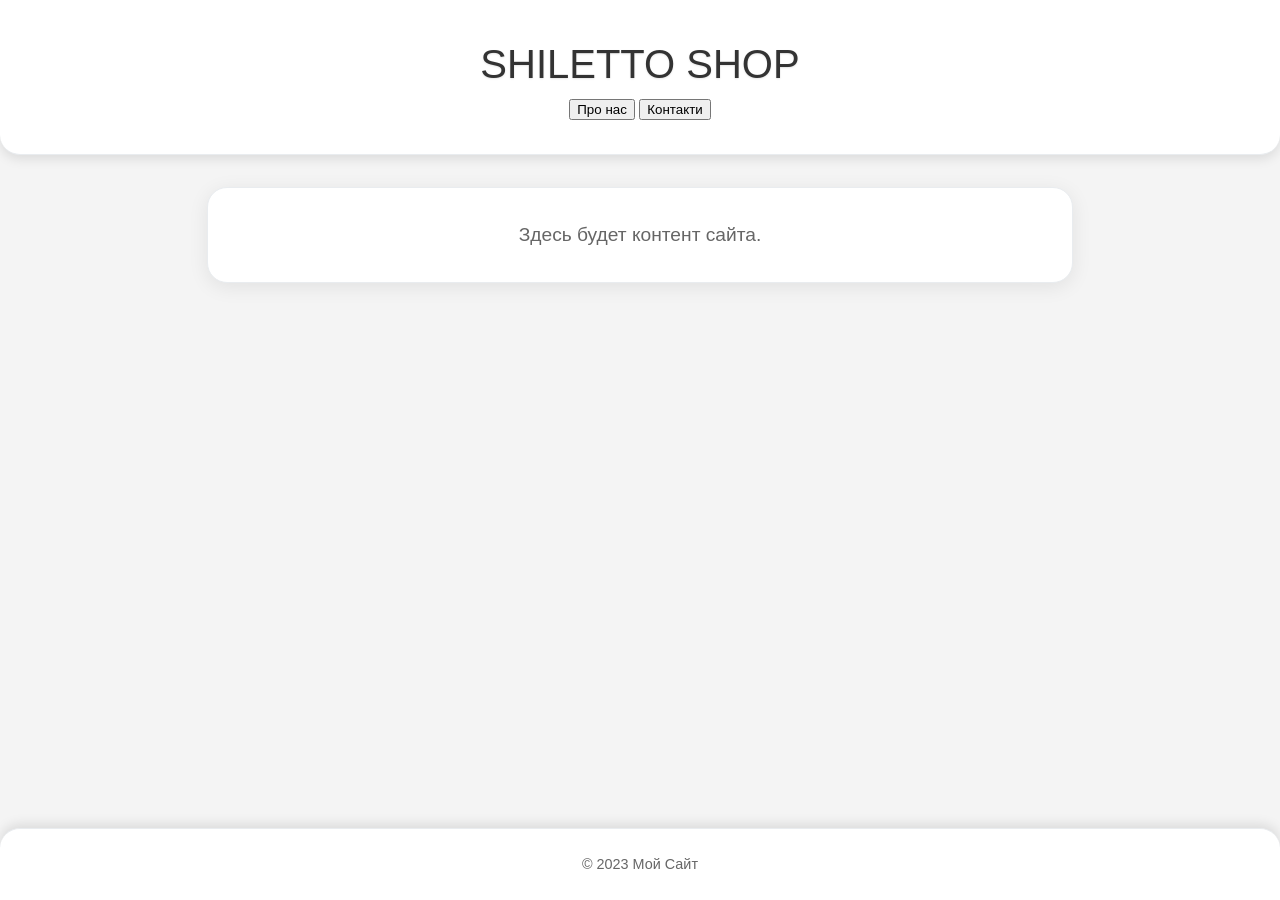
<file: index.html>
<!DOCTYPE html>
<html lang="ru">
<head>
    <meta charset="UTF-8">
    <meta name="viewport" content="width=device-width, initial-scale=1.0">
    <title>SHILETTO SHOP</title>
    <link rel="stylesheet" href="css/style.css">
</head>
<body>
    <header>
        <div class="header-top">
            <h1>SHILETTO SHOP</h1>
            <nav>
                <button type="button" id="aboutBtn" class="nav-link active">Про нас</button>
                <button type="button" id="contactBtn" class="nav-link">Контакти</button>
            </nav>
        </div>
    </header>
    <main>
        <p>Здесь будет контент сайта.</p>
    </main>
    <footer>
        <p>&copy; 2023 Мой Сайт</p>
    </footer>
    <script>
        // Обработчики для навигационных кнопок на главной странице
        document.getElementById('aboutBtn').addEventListener('click', () => {
            window.location.href = '/about';
        });
        document.getElementById('contactBtn').addEventListener('click', () => {
            window.location.href = '/contact';
        });
    </script>
    <script src="js/script.js"></script>
</body>
</html>
</file>
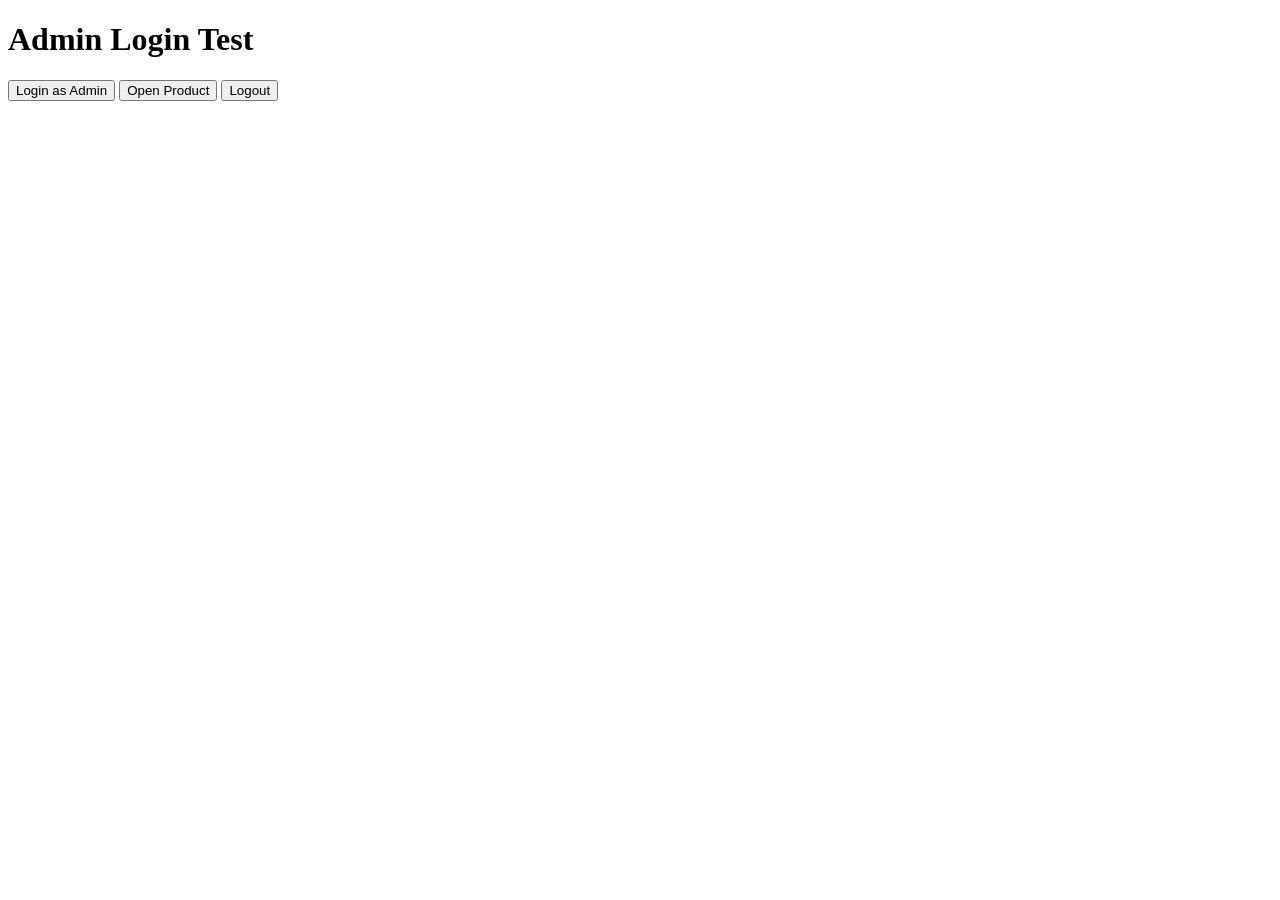
<file: test_admin.html>
<!DOCTYPE html>
<html>
<head>
    <title>Test Admin Login</title>
</head>
<body>
    <h1>Admin Login Test</h1>
    <button onclick="loginAsAdmin()">Login as Admin</button>
    <button onclick="openProduct()">Open Product</button>
    <button onclick="logout()">Logout</button>

    <script>
        async function loginAsAdmin() {
            const response = await fetch('/api/auth/login', {
                method: 'POST',
                headers: { 'Content-Type': 'application/json' },
                body: JSON.stringify({ email: 'admin@example.com', password: 'admin123' })
            });
            const data = await response.json();
            if (data.token) {
                localStorage.setItem('authToken', data.token);
                alert('Logged in as admin! Token saved.');
            } else {
                alert('Login failed');
            }
        }

        function openProduct() {
            window.location.href = '/product.html?id=1';
        }

        function logout() {
            localStorage.removeItem('authToken');
            alert('Logged out');
        }
    </script>
</body>
</html>
</file>
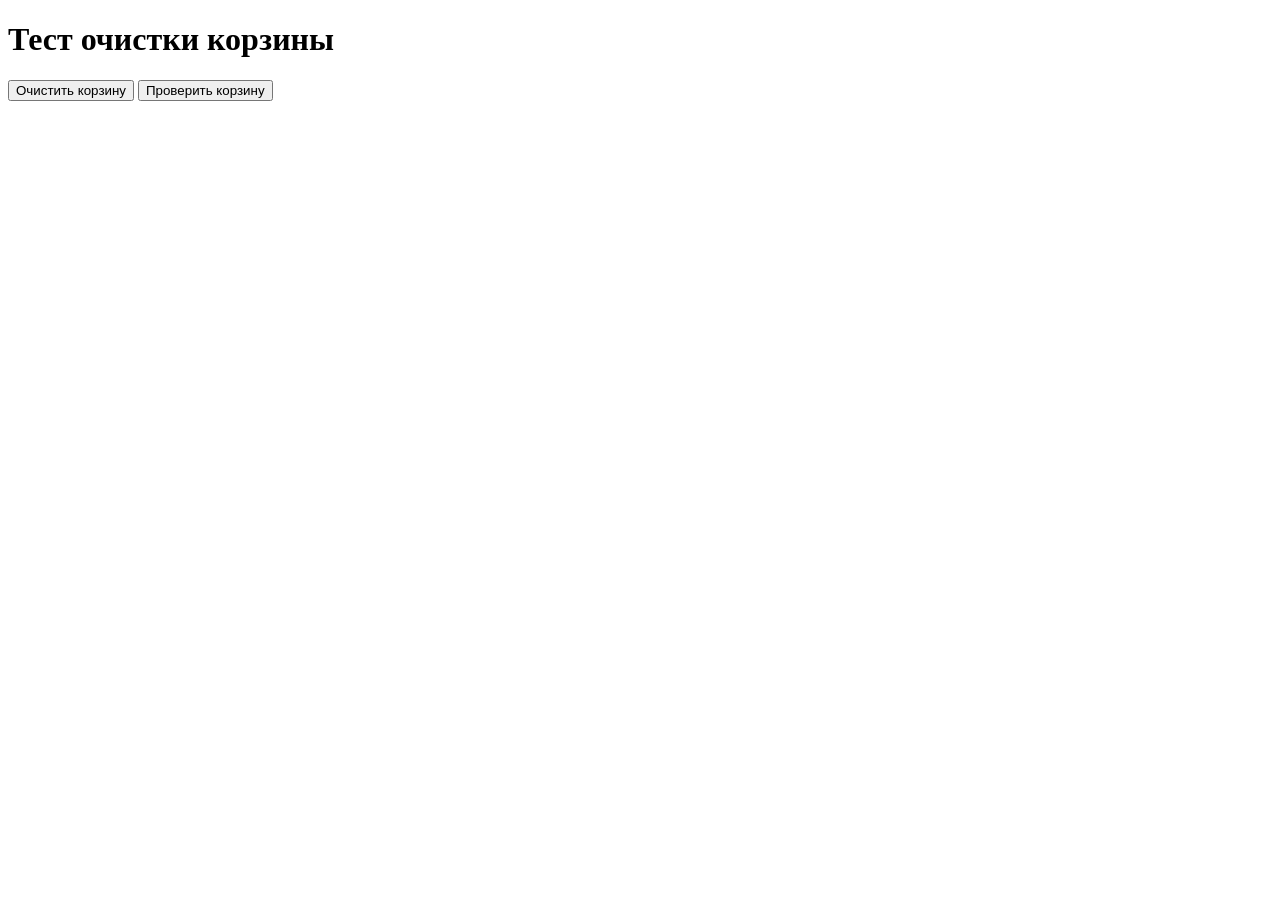
<file: test_cart_clearing.html>
<!DOCTYPE html>
<html lang="uk">
<head>
    <meta charset="UTF-8">
    <meta name="viewport" content="width=device-width, initial-scale=1.0">
    <title>Cart Clearing Test</title>
</head>
<body>
    <h1>Тест очистки корзины</h1>
    <div id="cartItems"></div>
    <div id="cartSummary"></div>
    <button id="testClearCart">Очистить корзину</button>
    <button id="checkCart">Проверить корзину</button>

    <script>
        // Имитация функций из основного кода
        function getCart() {
            try {
                const data = localStorage.getItem('cart');
                return data ? JSON.parse(data) : [];
            } catch (error) {
                console.error('Помилка читання кошика:', error);
                return [];
            }
        }

        function saveCart(cart) {
            if (cart.length === 0) {
                // Явно удаляем ключ из localStorage при очистке корзины
                localStorage.removeItem('cart');
                console.log('Cart key removed from localStorage');
            } else {
                localStorage.setItem('cart', JSON.stringify(cart));
            }
        }

        function updateCartCount() {
            const cart = getCart();
            const count = cart.reduce((sum, item) => sum + item.quantity, 0);
            console.log('Cart count:', count);
        }

        // Тестовая корзина
        const testCart = [
            { id: 1, name: 'Test Product 1', price: 100, quantity: 2 },
            { id: 2, name: 'Test Product 2', price: 200, quantity: 1 }
        ];

        // Добавляем тестовую корзину
        saveCart(testCart);
        console.log('Test cart added:', getCart());

        // Обработчики кнопок
        document.getElementById('testClearCart').onclick = () => {
            console.log('🛒 Clearing cart...');
            saveCart([]);

            const cartAfterClear = getCart();
            console.log('🛒 Cart after clear:', cartAfterClear);
            console.log('🛒 localStorage.getItem("cart"):', localStorage.getItem('cart'));

            updateCartCount();
            document.getElementById('cartItems').innerHTML = '';
            document.getElementById('cartSummary').textContent = '';
            console.log('🛒 Cart UI cleared');
        };

        document.getElementById('checkCart').onclick = () => {
            const cart = getCart();
            console.log('Current cart:', cart);
            console.log('localStorage cart:', localStorage.getItem('cart'));
        };
    </script>
</body>
</html>
</file>
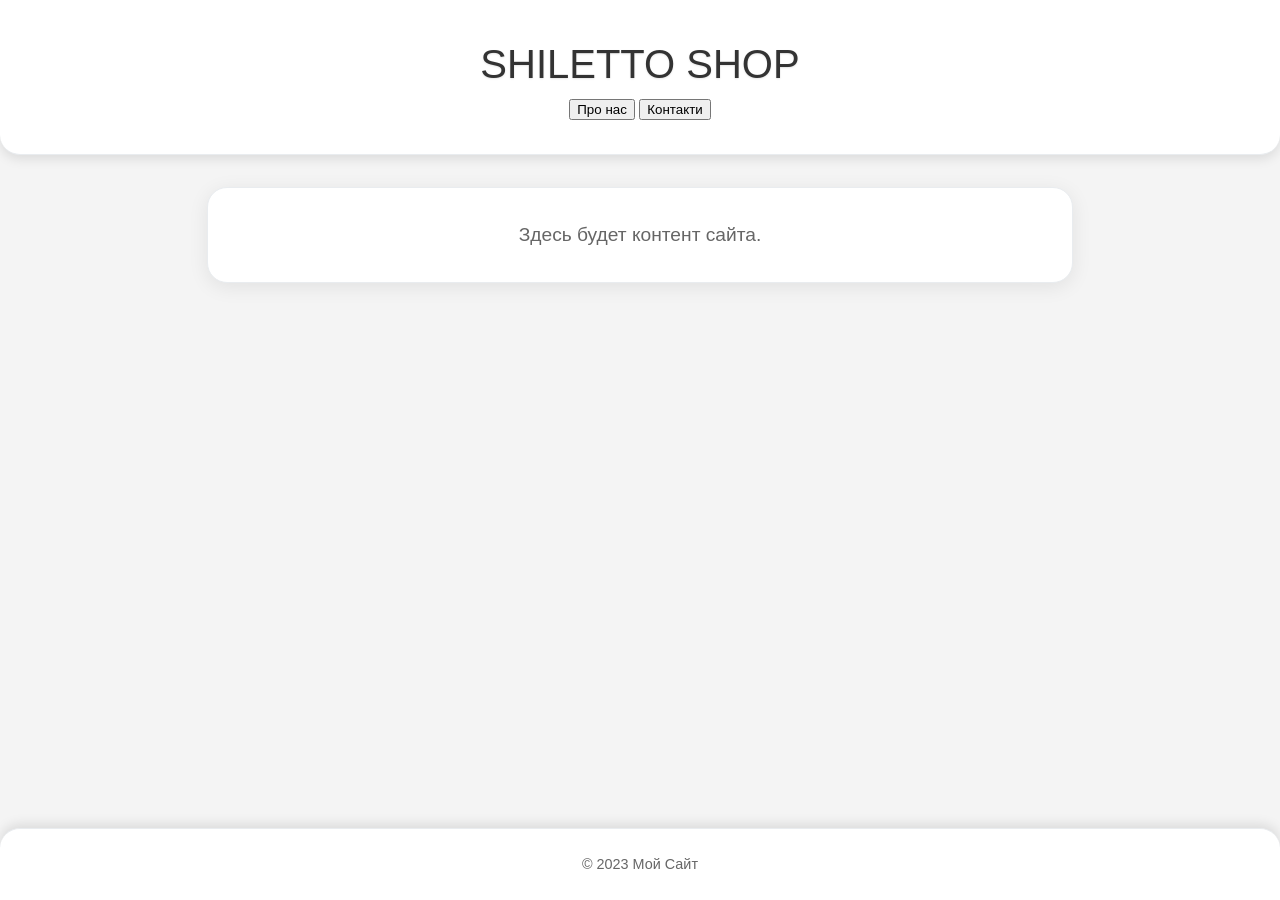
<file: frontend/chat.html>
<!DOCTYPE html>
<html lang="uk">
<head>
    <meta charset="UTF-8">
    <meta name="viewport" content="width=device-width, initial-scale=1.0">
    <title>Чат</title>
    <link rel="stylesheet" href="css/style.css">
    <style>
        body {
            overflow: hidden;
        }
    </style>
</head>
<body>

    <main class="chat-page">
        <aside class="chat-sidebar">
            <div class="chat-sidebar-header">
                <div>
                    <h2>Чати</h2>
                    <div class="chat-mode-switcher">
                        <button id="showUsersBtn" class="mode-btn active">Користувачі</button>
                        <button id="showGuestsBtn" class="mode-btn">Гості</button>
                    </div>
                </div>
            </div>
            <div id="userChatList" class="chat-list"></div>
            <div id="guestChatList" class="chat-list"></div>
        </aside>

        <section class="chat-main">
            <div class="chat-main-header">
                <div>
                    <h2 id="chatTitle">Завантаження...</h2>
                </div>
            </div>
            <div id="chatOrderStatusPanel" class="chat-order-status-panel" style="display:none;">
                <select id="chatOrderSelect" class="chat-order-select">
                    <option value="">Оберіть замовлення</option>
                </select>
                <select id="chatOrderStatusSelect" class="chat-order-select">
                    <option value="Замовлення очікує підтвердження менеджером">Замовлення очікує підтвердження менеджером</option>
                    <option value="Замовлення очікує на передплату">Замовлення очікує на передплату</option>
                    <option value="Замовлення прийнято, очікуйте номер ТТН">Замовлення прийнято, очікуйте номер ТТН</option>
                    <option value="Передплата підтверджена та замовлення прийнято. Очікуйте номер ТТН">Передплата підтверджена та замовлення прийнято. Очікуйте номер ТТН</option>
                    <option value="Оплата підтверджена та замовлення прийнято. Очікуйте номер ТТН">Оплата підтверджена та замовлення прийнято. Очікуйте номер ТТН</option>
                    <option value="Замовлення у процесі доставки">Замовлення у процесі доставки</option>
                    <option value="Замовлення очікує Вас на пошті!">Замовлення очікує Вас на пошті!</option>
                    <option value="Отримано">Отримано</option>
                    <option value="Відмова">Відмова</option>
                </select>
                <input id="chatOrderTtnInput" class="chat-order-select" type="text" placeholder="ТТН" style="display:none;">
                <button id="applyChatOrderStatusBtn" class="cart-action-btn" type="button">Зберегти статус</button>
            </div>
            <div id="chatMessages" class="chat-thread"></div>
            <div class="chat-input-panel">
                <input id="chatImageInput" class="chat-image-input" type="file" accept="image/*" hidden>
                <div id="chatImagePreview" class="chat-image-preview"></div>
                <div class="chat-composer-row">
                    <button id="chatAttachBtn" class="chat-attach-btn" type="button" aria-label="Прикріпити фото" title="Прикріпити фото">
                        <svg viewBox="0 0 24 24" fill="none" xmlns="http://www.w3.org/2000/svg" aria-hidden="true">
                            <path d="M21.44 11.05L12.25 20.24C10.1 22.39 6.61 22.39 4.46 20.24C2.31 18.09 2.31 14.6 4.46 12.45L13.3 3.61C14.73 2.18 17.05 2.18 18.48 3.61C19.91 5.04 19.91 7.36 18.48 8.79L10.34 16.93C9.38 17.89 7.82 17.89 6.86 16.93C5.9 15.97 5.9 14.41 6.86 13.45L14.29 6.02" stroke="currentColor" stroke-width="1.8" stroke-linecap="round" stroke-linejoin="round"/>
                        </svg>
                    </button>
                    <textarea id="chatInput" placeholder="Напишіть повідомлення..." rows="3"></textarea>
                    <button id="sendChatBtn" class="cart-action-btn">Надіслати</button>
                </div>
            </div>
        </section>
    </main>

    <div class="bottom-panel" id="bottomPanel">
        <button id="homeBtn"><svg class="bottom-icon" viewBox="0 0 24 24" fill="none" xmlns="http://www.w3.org/2000/svg"><path d="M3 9.5L12 3l9 6.5V21a1 1 0 0 1-1 1h-5v-7H9v7H4a1 1 0 0 1-1-1V9.5z" stroke="#333333" stroke-width="1.8" stroke-linecap="round" stroke-linejoin="round"/></svg>Головна</button>
        <button id="chatBtn"><svg class="bottom-icon" viewBox="0 0 24 24" fill="none" xmlns="http://www.w3.org/2000/svg"><path d="M4 4h16a1 1 0 0 1 1 1v14a1 1 0 0 1-1 1H6l-4 4V5a1 1 0 0 1 1-1z" stroke="#333333" stroke-width="1.8" stroke-linecap="round" stroke-linejoin="round"/></svg>Чат</button>
        <button id="cartBtn"><svg class="bottom-icon" viewBox="0 0 24 24" fill="none" xmlns="http://www.w3.org/2000/svg"><path d="M6 6H6.21L7.25 11.4C7.32 11.79 7.63 12.08 8.02 12.11H18" stroke="#333333" stroke-width="1.8" stroke-linecap="round" stroke-linejoin="round"/><path d="M6 6L3 2H1" stroke="#333333" stroke-width="1.8" stroke-linecap="round" stroke-linejoin="round"/><circle cx="9" cy="20" r="1.5" stroke="#333333" stroke-width="1.8"/><circle cx="17" cy="20" r="1.5" stroke="#333333" stroke-width="1.8"/></svg><span>Кошик (<span id="cartCount">0</span>)</span></button>
        <button id="profileBtn"><svg class="bottom-icon" viewBox="0 0 24 24" fill="none" xmlns="http://www.w3.org/2000/svg"><path d="M12 12C14.2091 12 16 10.2091 16 8C16 5.79086 14.2091 4 12 4C9.79086 4 8 5.79086 8 8C8 10.2091 9.79086 12 12 12Z" stroke="#333333" stroke-width="1.8" stroke-linecap="round" stroke-linejoin="round"/><path d="M4 20C4 16.6863 6.68629 14 10 14H14C17.3137 14 20 16.6863 20 20" stroke="#333333" stroke-width="1.8" stroke-linecap="round" stroke-linejoin="round"/></svg>Мій кабінет</button>
        <button id="logoutBtnBottom"><svg class="bottom-icon" viewBox="0 0 24 24" fill="none" xmlns="http://www.w3.org/2000/svg"><path d="M9 21H5C4.44772 21 4 20.5523 4 20V4C4 3.44772 4.44772 3 5 3H9" stroke="#333333" stroke-width="1.8" stroke-linecap="round" stroke-linejoin="round"/><path d="M16 17L21 12L16 7" stroke="#333333" stroke-width="1.8" stroke-linecap="round" stroke-linejoin="round"/><path d="M21 12H9" stroke="#333333" stroke-width="1.8" stroke-linecap="round" stroke-linejoin="round"/></svg>Вихід</button>
    </div>

    <script src="js/notifications.js"></script>
    <script src="js/api.js"></script>
    <script src="js/chat.js"></script>
</body>
</html>
</file>
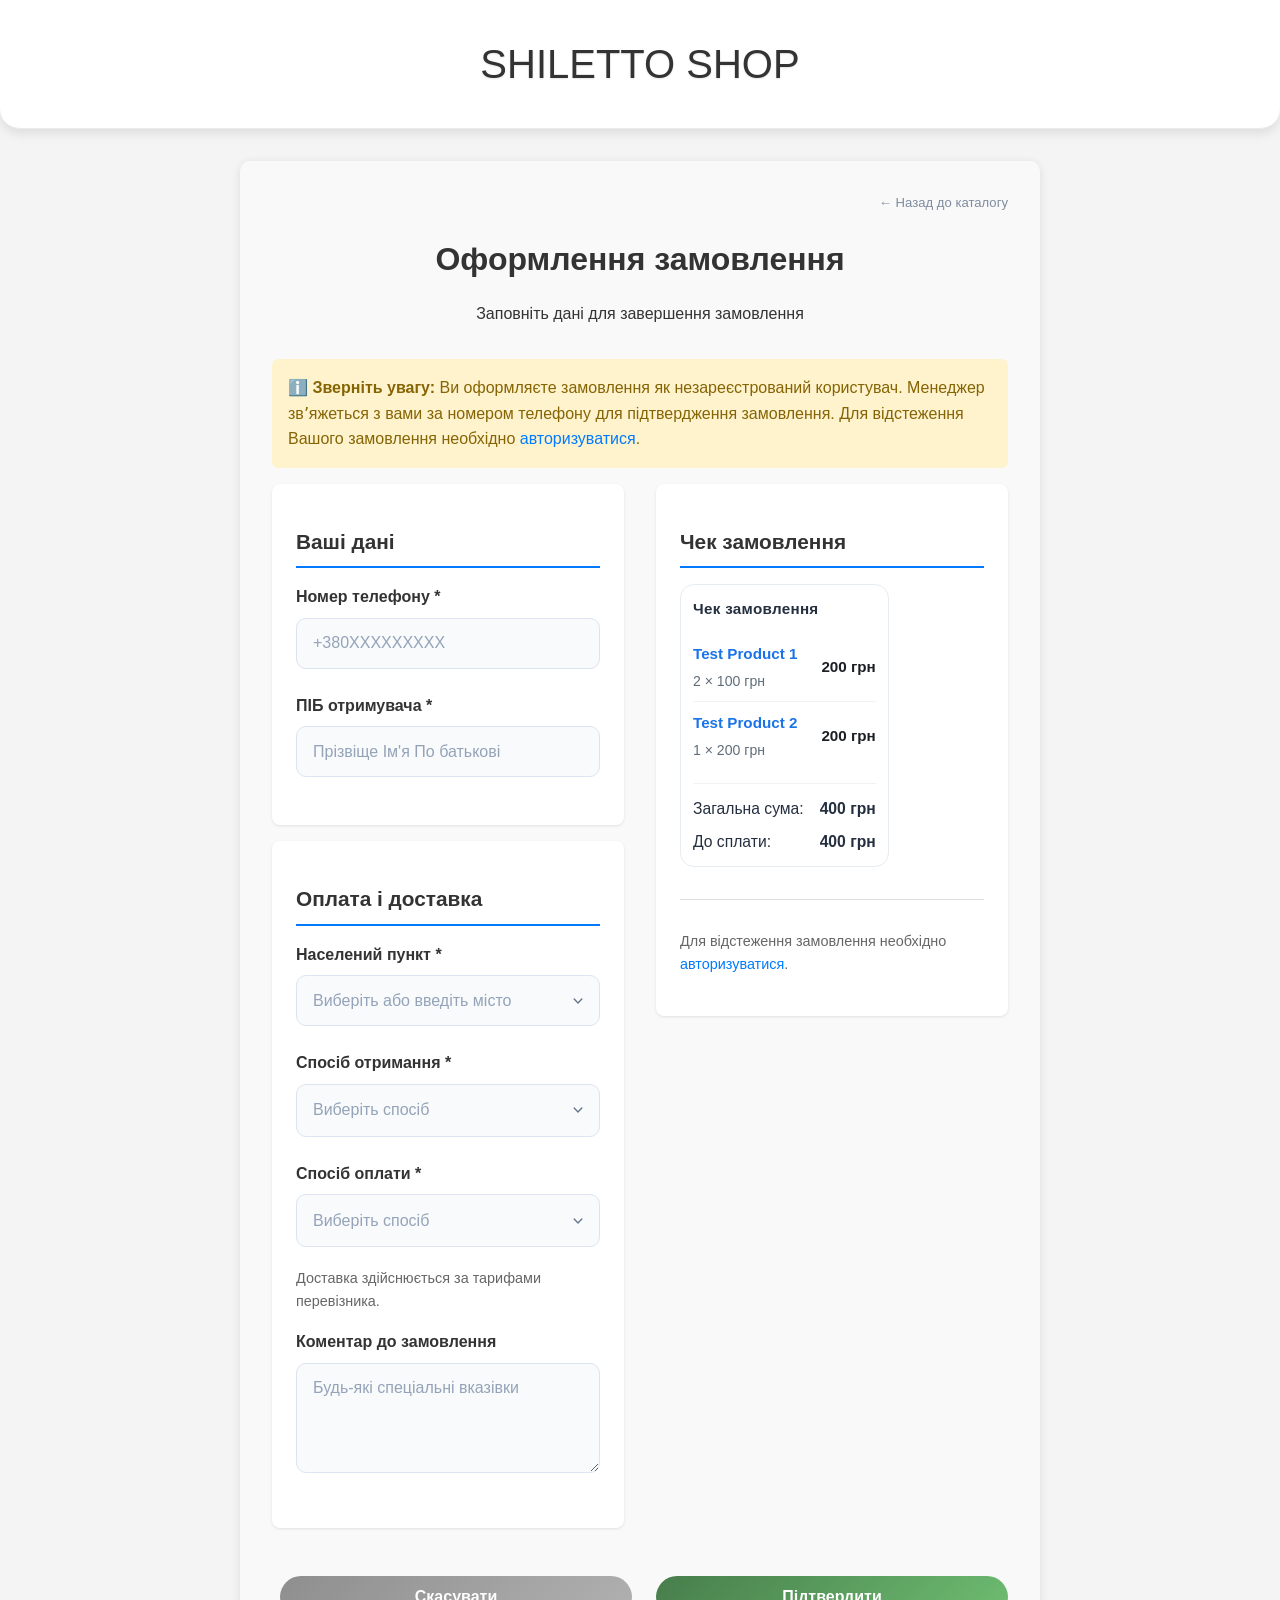
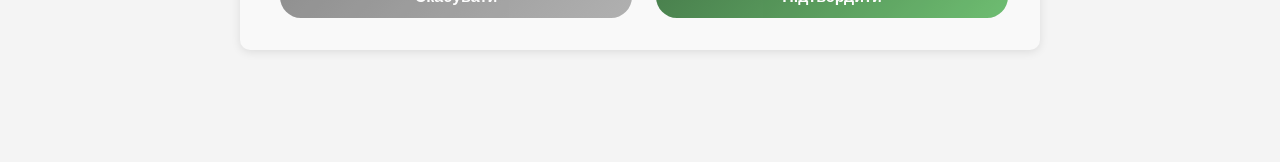
<file: frontend/checkout.html>
<!DOCTYPE html>
<html lang="uk">
<head>
    <meta charset="UTF-8">
    <meta name="viewport" content="width=device-width, initial-scale=1.0">
    <title>Оформлення замовлення - SHILETTO SHOP</title>
    <link rel="stylesheet" href="css/style.css">
    <style>
        .checkout-container {
            max-width: 800px;
            margin: 2rem auto;
            padding: 2rem;
            background: #f9f9f9;
            border-radius: 10px;
            box-shadow: 0 2px 10px rgba(0, 0, 0, 0.1);
        }

        .checkout-header {
            text-align: center;
            margin-bottom: 2rem;
        }

        .checkout-back-row {
            display: flex;
            justify-content: flex-end;
            margin-bottom: 0.75rem;
        }

        .checkout-back-btn {
            display: inline-flex;
            align-items: center;
            gap: 0.35rem;
            border: none;
            background: transparent;
            color: #64748b;
            border-radius: 0;
            padding: 0.15rem 0;
            font-size: 0.82rem;
            font-weight: 500;
            cursor: pointer;
            transition: color 0.2s ease, opacity 0.2s ease;
            box-shadow: none;
            opacity: 0.82;
        }

        .checkout-back-btn:hover {
            background: transparent;
            color: #334155;
            transform: none;
            box-shadow: none;
            opacity: 1;
        }

        .checkout-header h1 {
            font-size: 2rem;
            margin-bottom: 0.5rem;
            color: #333;
        }

        .checkout-sections {
            display: grid;
            grid-template-columns: 1fr 1fr;
            gap: 2rem;
        }

        .checkout-section {
            background: white;
            padding: 1.5rem;
            border-radius: 8px;
            box-shadow: 0 1px 3px rgba(0, 0, 0, 0.1);
        }

        .checkout-section + .checkout-section {
            margin-top: 1rem;
        }

        .checkout-section h2 {
            font-size: 1.3rem;
            margin-bottom: 1rem;
            color: #333;
            border-bottom: 2px solid #007bff;
            padding-bottom: 0.5rem;
        }

        .form-group {
            margin-bottom: 1.5rem;
        }

        .form-group label {
            display: block;
            margin-bottom: 0.5rem;
            font-weight: 600;
            color: #333;
        }

        .form-group input,
        .form-group select,
        .form-group textarea {
            width: 100%;
            padding: 0.85rem 1rem;
            border: 1px solid #dbe4f0;
            border-radius: 10px;
            font-size: 1rem;
            font-family: inherit;
            line-height: 1.35;
            color: #334155;
            background: #f8fafc;
            transition: border-color 0.2s ease, background-color 0.2s ease, box-shadow 0.2s ease, color 0.2s ease;
            box-sizing: border-box;
            appearance: none;
            -webkit-appearance: none;
        }

        .form-group input:focus,
        .form-group select:focus,
        .form-group textarea:focus {
            outline: none;
            border-color: #93c5fd;
            background: #fff;
            box-shadow: 0 0 0 3px rgba(0, 123, 255, 0.08);
            color: #0f172a;
        }

        .form-group input::placeholder,
        .form-group textarea::placeholder {
            color: #94a3b8;
        }

        .form-group select {
            cursor: pointer;
            padding-right: 2.9rem;
            background-image: url("data:image/svg+xml,%3Csvg xmlns='http://www.w3.org/2000/svg' viewBox='0 0 20 20' fill='none'%3E%3Cpath d='M5.25 7.5L10 12.5L14.75 7.5' stroke='%2364748b' stroke-width='1.8' stroke-linecap='round' stroke-linejoin='round'/%3E%3C/svg%3E");
            background-repeat: no-repeat;
            background-position: right 0.9rem center;
            background-size: 1rem;
        }

        .form-group select:hover,
        .form-group input:hover,
        .form-group textarea:hover {
            border-color: #cbd5e1;
            background-color: #fff;
        }

        .form-group textarea {
            resize: vertical;
            min-height: 110px;
        }

        .city-combobox {
            position: relative;
        }

        .picker-combobox {
            position: relative;
        }

        .native-combobox-select {
            position: absolute;
            inset: 0;
            opacity: 0;
            pointer-events: none;
        }

        .picker-combobox-trigger {
            width: 100%;
            min-height: 53px;
            padding: 0.85rem 2.9rem 0.85rem 1rem;
            border: 1px solid #dbe4f0;
            border-radius: 10px;
            background: #f8fafc;
            color: #334155;
            font: inherit;
            line-height: 1.35;
            text-align: left;
            cursor: pointer;
            transition: border-color 0.2s ease, background-color 0.2s ease, box-shadow 0.2s ease, color 0.2s ease;
        }

        .picker-combobox-trigger:hover {
            border-color: #cbd5e1;
            background: #fff;
        }

        .picker-combobox.open .picker-combobox-trigger,
        .picker-combobox-trigger:focus-visible {
            outline: none;
            border-color: #93c5fd;
            background: #fff;
            box-shadow: 0 0 0 3px rgba(0, 123, 255, 0.08);
            color: #0f172a;
        }

        .picker-combobox-value.is-placeholder {
            color: #94a3b8;
        }

        .picker-combobox .city-combobox-toggle {
            pointer-events: none;
        }

        .picker-combobox-menu {
            position: absolute;
            top: calc(100% + 0.5rem);
            left: 0;
            right: 0;
            z-index: 30;
            display: none;
            padding: 0.85rem;
            background: #fff;
            border: 1px solid #dbe4f0;
            border-radius: 10px;
            box-shadow: 0 14px 30px rgba(15, 23, 42, 0.12);
        }

        .picker-combobox.open .picker-combobox-menu {
            display: block;
        }

        .picker-combobox-list {
            display: grid;
            gap: 0.5rem;
        }

        .picker-option {
            border: 1px solid #dbe4f0;
            border-radius: 8px;
            background: #f8fafc;
            color: #334155;
            padding: 0.75rem 0.85rem;
            text-align: left;
            font: inherit;
            line-height: 1.3;
            cursor: pointer;
            transition: border-color 0.2s ease, background-color 0.2s ease, color 0.2s ease, box-shadow 0.2s ease;
        }

        .picker-option:hover,
        .picker-option:focus-visible,
        .picker-option.is-active,
        .picker-option.is-selected {
            background: #eff6ff;
            border-color: #93c5fd;
            color: #0f172a;
            box-shadow: 0 0 0 3px rgba(0, 123, 255, 0.08);
            outline: none;
        }

        .city-combobox-input-wrap {
            position: relative;
        }

        .city-combobox-input {
            padding-right: 2.9rem !important;
        }

        .city-combobox-toggle {
            position: absolute;
            top: 50%;
            right: 0.75rem;
            transform: translateY(-50%);
            width: 1.25rem;
            height: 1.25rem;
            border: none;
            background: transparent;
            color: #64748b;
            display: inline-flex;
            align-items: center;
            justify-content: center;
            pointer-events: none;
            transition: transform 0.2s ease, color 0.2s ease;
        }

        .city-combobox.open .city-combobox-toggle {
            transform: translateY(-50%) rotate(180deg);
            color: #007bff;
        }

        .city-combobox-menu {
            position: absolute;
            top: calc(100% + 0.5rem);
            left: 0;
            right: 0;
            z-index: 30;
            display: none;
            padding: 0.85rem;
            background: #fff;
            border: 1px solid #dbe4f0;
            border-radius: 10px;
            box-shadow: 0 14px 30px rgba(15, 23, 42, 0.12);
        }

        .city-combobox.open .city-combobox-menu {
            display: block;
        }

        .city-combobox-grid {
            display: grid;
            grid-template-columns: repeat(2, minmax(0, 1fr));
            gap: 0.5rem;
            max-height: 260px;
            overflow-y: auto;
        }

        .city-option {
            border: 1px solid #dbe4f0;
            border-radius: 8px;
            background: #f8fafc;
            color: #334155;
            padding: 0.65rem 0.75rem;
            text-align: left;
            font: inherit;
            line-height: 1.2;
            cursor: pointer;
            transition: border-color 0.2s ease, background-color 0.2s ease, color 0.2s ease, box-shadow 0.2s ease;
        }

        .city-option:hover,
        .city-option:focus-visible,
        .city-option.is-active {
            background: #eff6ff;
            border-color: #93c5fd;
            color: #0f172a;
            box-shadow: 0 0 0 3px rgba(0, 123, 255, 0.08);
            outline: none;
        }

        .city-combobox-empty {
            display: none;
            padding: 0.75rem;
            border-radius: 8px;
            background: #f8fafc;
            color: #64748b;
            font-size: 0.95rem;
            text-align: center;
        }

        .city-combobox-empty.visible {
            display: block;
        }

        #postalBranchNumber::placeholder {
            font-size: 0.85rem;
        }

        .order-summary {
            background: #f0f7ff;
            padding: 1.5rem;
            border-radius: 8px;
            margin-bottom: 1.5rem;
        }

        .order-item {
            display: flex;
            justify-content: space-between;
            align-items: center;
            border: 1px solid #e9ecef;
            border-radius: 10px;
            padding: 0.75rem;
            margin-bottom: 0.75rem;
            background: #f8f9fa;
        }

        .order-item:last-child {
            margin-bottom: 0;
        }

        .order-item img {
            width: 50px;
            height: 50px;
            margin-right: 10px;
            cursor: pointer;
            border-radius: 5px;
            object-fit: contain;
        }

        .order-item-details {
            flex: 1;
            display: flex;
            flex-direction: column;
        }

        .order-item-name {
            font-weight: 600;
            color: #333;
            margin-bottom: 0.25rem;
        }

        .order-item-qty {
            font-size: 0.9rem;
            color: #666;
        }

        .order-item-price {
            font-weight: 600;
            color: #007bff;
            text-align: right;
            white-space: nowrap;
        }

        .order-total {
            display: flex;
            justify-content: space-between;
            align-items: center;
            padding-top: 1rem;
            border-top: 2px solid #007bff;
            margin-top: 1rem;
            font-size: 1.1rem;
            font-weight: 700;
            color: #333;
        }

        .form-actions {
            display: flex;
            gap: 1rem;
            margin-top: 2rem;
            justify-content: space-between;
        }

        .btn {
            flex: 1;
            padding: 0.4rem 0.75rem;
            border: none;
            border-radius: 25px;
            font-size: 1rem;
            font-weight: bold;
            cursor: pointer;
            margin-left: 0.5rem;
            transition: all 0.3s ease, background-position 0.5s ease;
            opacity: 0.8;
        }

        .btn-primary {
            background: linear-gradient(135deg, #4caf50 0%, #81c784 50%, #4caf50 100%);
            background-size: 200% 200%;
            color: white;
            transition: all 0.3s ease, background-position 0.5s ease;
        }

        .btn-primary:hover {
            background-position: right bottom;
            transform: translateY(-2px);
            box-shadow: 0 4px 12px rgba(76, 175, 80, 0.4);
            opacity: 1;
        }

        .btn-secondary {
            background: linear-gradient(135deg, #757575 0%, #9e9e9e 50%, #757575 100%);
            background-size: 200% 200%;
            color: white;
            transition: all 0.3s ease, background-position 0.5s ease;
        }

        .btn-secondary:hover {
            background-position: right bottom;
            transform: translateY(-2px);
            box-shadow: 0 4px 12px rgba(117, 117, 117, 0.4);
            opacity: 1;
        }

        .error-message {
            background: #f8d7da;
            color: #721c24;
            padding: 1rem;
            border-radius: 6px;
            margin-bottom: 1rem;
            display: none;
        }

        .success-message {
            background: #d4edda;
            color: #155724;
            padding: 1rem;
            border-radius: 6px;
            margin-bottom: 1rem;
            display: none;
        }

        .guest-auth-notice {
            background: #fff3cd;
            color: #856404;
            padding: 1rem;
            border-radius: 6px;
            margin-bottom: 1rem;
            display: none;
        }

        .conditional-field {
            display: none;
        }

        .conditional-field.active {
            display: block;
        }

        .conditional-group {
            display: none;
        }

        .conditional-group.active {
            display: block;
        }

        @media (max-width: 768px) {
            .checkout-sections {
                grid-template-columns: 1fr;
            }

            .city-combobox-grid {
                grid-template-columns: 1fr;
            }

            .checkout-container {
                padding: 1rem;
                margin: 1rem;
            }

            .form-actions {
                flex-direction: column;
            }
        }

        .loading {
            opacity: 0.6;
            pointer-events: none;
        }

        .spinner {
            border: 4px solid rgba(0, 0, 0, 0.1);
            border-radius: 50%;
            border-top: 4px solid #007bff;
            width: 20px;
            height: 20px;
            animation: spin 1s linear infinite;
            display: inline-block;
            margin-right: 0.5rem;
        }

        @keyframes spin {
            0% { transform: rotate(0deg); }
            100% { transform: rotate(360deg); }
        }
    </style>
</head>
<body>
    <header>
        <div class="header-top">
            <h1><a href="/">SHILETTO SHOP</a></h1>
        </div>
    </header>

    <main>
        <div class="checkout-container">
            <div class="checkout-back-row">
                <button type="button" id="backBtn" class="checkout-back-btn">← Назад до каталогу</button>
            </div>
            <div class="checkout-header">
                <h1>Оформлення замовлення</h1>
                <p>Заповніть дані для завершення замовлення</p>
            </div>

            <div id="errorMessage" class="error-message"></div>
            <div id="successMessage" class="success-message"></div>
            <div id="guestAuthNotice" class="guest-auth-notice">
                <strong>ℹ️ Зверніть увагу:</strong> Ви оформляєте замовлення як незареєстрований користувач. Менеджер звʼяжеться з вами за номером телефону для підтвердження замовлення. Для відстеження Вашого замовлення необхідно <a href="#" id="registerLink" style="color:#007bff; text-decoration:none;">авторизуватися</a>.
            </div>

            <form id="checkoutForm">
                <div class="checkout-sections">
                    <!-- Ліва колона: Деталі замовлення -->
                    <div>
                        <div class="checkout-section">
                            <h2>Ваші дані</h2>
                            
                            <div class="form-group">
                                <label for="recipientPhone">Номер телефону *</label>
                                <input type="tel" id="recipientPhone" name="recipientPhone" 
                                    placeholder="+380XXXXXXXXX" required>
                            </div>

                            <div class="form-group">
                                <label for="recipientName">ПІБ отримувача *</label>
                                <input type="text" id="recipientName" name="recipientName" 
                                    placeholder="Прізвіще Ім'я По батькові" required>
                            </div>

                        </div>

                        <div class="checkout-section">
                            <h2>Оплата і доставка</h2>
                            
                            <div class="form-group">
                                <label for="recipientCity">Населений пункт *</label>
                                <div class="city-combobox" id="recipientCityCombobox">
                                    <div class="city-combobox-input-wrap">
                                        <input type="text" id="recipientCity" name="recipientCity" class="city-combobox-input"
                                            placeholder="Виберіть або введіть місто" autocomplete="off" required>
                                        <span class="city-combobox-toggle" aria-hidden="true">
                                            <svg viewBox="0 0 20 20" width="18" height="18" fill="currentColor">
                                                <path fill-rule="evenodd" d="M5.23 7.21a.75.75 0 0 1 1.06.02L10 11.17l3.71-3.94a.75.75 0 1 1 1.08 1.04l-4.25 4.5a.75.75 0 0 1-1.08 0l-4.25-4.5a.75.75 0 0 1 .02-1.06Z" clip-rule="evenodd"></path>
                                            </svg>
                                        </span>
                                    </div>
                                    <div class="city-combobox-menu" id="recipientCityMenu">
                                        <div class="city-combobox-grid" id="recipientCityOptions"></div>
                                        <div class="city-combobox-empty" id="recipientCityEmpty">Збережемо ваш власний варіант міста після вводу.</div>
                                    </div>
                                </div>
                            </div>
                            
                            <div class="form-group">
                                <label for="deliveryMethod">Спосіб отримання *</label>
                                <div class="picker-combobox" id="deliveryMethodCombobox">
                                    <select id="deliveryMethod" name="deliveryMethod" class="native-combobox-select" required>
                                        <option value="">Виберіть спосіб</option>
                                        <option value="nova_branch">Доставка у відділення Нової пошти</option>
                                        <option value="nova_locker">Доставка у поштомат Нової пошти</option>
                                        <option value="nova_courier">Доставка кур'єром Нової пошти</option>
                                        <option value="other_post">Доставка іншою поштою</option>
                                    </select>
                                    <button type="button" class="picker-combobox-trigger" id="deliveryMethodTrigger" aria-haspopup="listbox" aria-expanded="false">
                                        <span class="picker-combobox-value is-placeholder" id="deliveryMethodValue">Виберіть спосіб</span>
                                        <span class="city-combobox-toggle" aria-hidden="true">
                                            <svg viewBox="0 0 20 20" width="18" height="18" fill="currentColor">
                                                <path fill-rule="evenodd" d="M5.23 7.21a.75.75 0 0 1 1.06.02L10 11.17l3.71-3.94a.75.75 0 1 1 1.08 1.04l-4.25 4.5a.75.75 0 0 1-1.08 0l-4.25-4.5a.75.75 0 0 1 .02-1.06Z" clip-rule="evenodd"></path>
                                            </svg>
                                        </span>
                                    </button>
                                    <div class="picker-combobox-menu" id="deliveryMethodMenu">
                                        <div class="picker-combobox-list" id="deliveryMethodOptions" role="listbox" aria-labelledby="deliveryMethod"></div>
                                    </div>
                                </div>
                            </div>

                            <div class="form-group conditional-field" id="postalFieldGroup">
                                <label for="postalBranchNumber" id="postalBranchLabel">Номер поштового відділення *</label>
                                <input type="text" id="postalBranchNumber" name="postalBranchNumber" 
                                    placeholder="Наприклад: № 29">
                            </div>

                            <div class="form-group">
                                <label for="paymentMethod">Спосіб оплати *</label>
                                <div class="picker-combobox" id="paymentMethodCombobox">
                                    <select id="paymentMethod" name="paymentMethod" class="native-combobox-select" required>
                                        <option value="">Виберіть спосіб</option>
                                        <option value="cod">Накладений платіж (оплата при отриманні)</option>
                                        <option value="card">Оплата карткою Visa або MasterCard</option>
                                    </select>
                                    <button type="button" class="picker-combobox-trigger" id="paymentMethodTrigger" aria-haspopup="listbox" aria-expanded="false">
                                        <span class="picker-combobox-value is-placeholder" id="paymentMethodValue">Виберіть спосіб</span>
                                        <span class="city-combobox-toggle" aria-hidden="true">
                                            <svg viewBox="0 0 20 20" width="18" height="18" fill="currentColor">
                                                <path fill-rule="evenodd" d="M5.23 7.21a.75.75 0 0 1 1.06.02L10 11.17l3.71-3.94a.75.75 0 1 1 1.08 1.04l-4.25 4.5a.75.75 0 0 1-1.08 0l-4.25-4.5a.75.75 0 0 1 .02-1.06Z" clip-rule="evenodd"></path>
                                            </svg>
                                        </span>
                                    </button>
                                    <div class="picker-combobox-menu" id="paymentMethodMenu">
                                        <div class="picker-combobox-list" id="paymentMethodOptions" role="listbox" aria-labelledby="paymentMethod"></div>
                                    </div>
                                </div>
                            </div>

                            <p id="paymentDeliveryNote" style="margin: -0.25rem 0 1rem; font-size: 0.9rem; color: #666;">
                                Доставка здійснюється за тарифами перевізника.
                            </p>

                            <div class="form-group">
                                <label for="notes">Коментар до замовлення</label>
                                <textarea id="notes" name="notes" 
                                    placeholder="Будь-які спеціальні вказівки"></textarea>
                            </div>
                        </div>
                    </div>

                    <!-- Права колона -->
                    <div>
                        <div class="checkout-section">
                            <h2>Чек замовлення</h2>

                            <div id="orderReceiptContainer" class="order-receipt">
                                <div class="order-receipt-header">Чек замовлення</div>
                                <div id="orderReceiptItems"></div>
                                <div class="order-receipt-total" id="orderReceiptTotal">
                                    <span class="order-receipt-summary-row">
                                        <span>Загальна сума:</span>
                                        <strong>0 грн</strong>
                                    </span>
                                    <span class="order-receipt-summary-row">
                                        <span>До сплати:</span>
                                        <strong>0 грн</strong>
                                    </span>
                                </div>
                            </div>

                            <div id="checkoutAuthNotice" style="margin-top: 2rem; padding-top: 1rem; border-top: 1px solid #ddd;">
                                <p style="font-size: 0.9rem; color: #666; margin-bottom: 1rem;">
                                    Для відстеження замовлення необхідно <a href="#" id="checkoutAuthLink" style="color: #007bff; text-decoration: none;">авторизуватися</a>.
                                </p>
                            </div>
                        </div>
                    </div>
                </div>

                <div class="form-actions">
                    <button type="button" class="btn btn-secondary" id="cancelBtn">Скасувати</button>
                    <button type="submit" class="btn cart-action-btn checkout-btn" id="submitBtn">Підтвердити</button>
                </div>
            </form>
        </div>
    </main>

    <footer>
    </footer>

    <div id="loginModal" class="modal">
        <div class="modal-content">
            <span class="close" id="closeLoginModal">&times;</span>
            <h2 id="modalTitle">Вхід</h2>
            <div class="oauth-buttons" id="oauthButtons">
                <button id="googleLoginBtn" class="oauth-btn google-btn">
                    <svg width="18" height="18" viewBox="0 0 24 24">
                        <path fill="#4285F4" d="M22.56 12.25c0-.78-.07-1.53-.2-2.25H12v4.26h5.92c-.26 1.37-1.04 2.53-2.21 3.31v2.77h3.57c2.08-1.92 3.28-4.74 3.28-8.09z"/>
                        <path fill="#34A853" d="M12 23c2.97 0 5.46-.98 7.28-2.66l-3.57-2.77c-.98.66-2.23 1.06-3.71 1.06-2.86 0-5.29-1.93-6.16-4.53H2.18v2.84C3.99 20.53 7.7 23 12 23z"/>
                        <path fill="#FBBC05" d="M5.84 14.09c-.22-.66-.35-1.36-.35-2.09s.13-1.43.35-2.09V7.07H2.18C1.43 8.55 1 10.22 1 12s.43 3.45 1.18 4.93l2.85-2.22.81-.62z"/>
                        <path fill="#EA4335" d="M12 5.38c1.62 0 3.06.56 4.21 1.64l3.15-3.15C17.45 2.09 14.97 1 12 1 7.7 1 3.99 3.47 2.18 7.07l3.66 2.84c.87-2.6 3.3-4.53 6.16-4.53z"/>
                    </svg>
                    Увійти через Google
                </button>
            </div>
            <div class="divider" id="authDivider">
                <span>або</span>
            </div>
            <form id="loginForm">
                <input type="text" id="regUsername" name="regUsername" placeholder="Ім'я користувача" style="display: none;" minlength="3" maxlength="30">
                <input type="email" id="loginEmail" placeholder="Електронна пошта" required>
                <input type="password" id="loginPassword" placeholder="Пароль" required>
                <input type="text" id="regVerificationCode" placeholder="Код з email" inputmode="numeric" maxlength="6" style="display: none;">
                <p id="registerStatusText" class="auth-status-text" style="display: none;"></p>
                <p id="resendCodeRow" class="auth-inline-links" style="display: none;"><a href="#" id="resendCodeLink" class="auth-inline-link">Надіслати код повторно</a></p>
                <button type="submit" class="btn btn-primary" id="modalSubmitBtn">Вхід</button>
                <p id="registerFeedback" style="color:#b00; margin-top:0.75rem; display:none;"></p>
            </form>
            <p id="forgotPasswordRow" class="auth-links-row"><a href="#" id="forgotPasswordLink" class="auth-inline-link">Забули пароль?</a></p>
            <p id="switchLink" class="auth-links-row">Ще не маєте акаунта? <a href="#" id="switchToRegister" class="auth-inline-link">Зареєструватися</a></p>
        </div>
    </div>

    <script src="js/api.js"></script>
    <script src="js/checkout.js"></script>
</body>
</html>
</file>
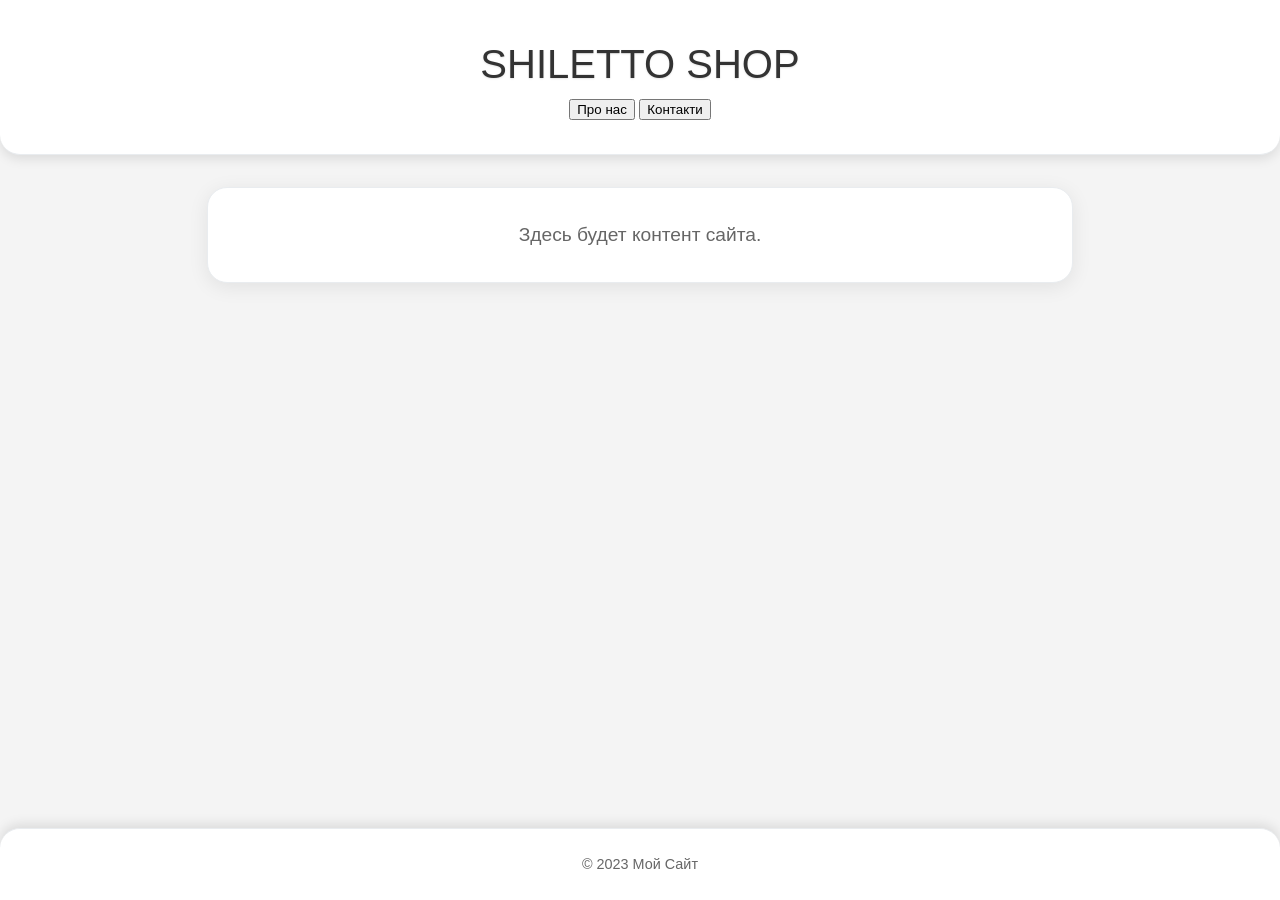
<file: frontend/profile.html>
<!DOCTYPE html>
<html lang="uk">
<head>
    <meta charset="UTF-8">
    <meta name="viewport" content="width=device-width, initial-scale=1.0">
    <title>Профіль користувача</title>
    <link rel="stylesheet" href="css/style.css">
    <style>
        .profile-section {
            margin-top: 2rem;
            background: #fff;
            border: 1px solid #ece7df;
            border-radius: 18px;
            padding: 1.25rem;
            box-shadow: 0 10px 30px rgba(73, 54, 37, 0.06);
        }

        .orders-layout {
            display: grid;
            grid-template-columns: minmax(0, 320px) minmax(0, 1fr);
            gap: 1rem;
            margin-top: 1rem;
        }

        .orders-list {
            display: flex;
            flex-direction: column;
            gap: 0.75rem;
        }

        .order-list-item {
            width: 100%;
            border: 1px solid #e7dfd2;
            border-radius: 16px;
            background: #fffdf9;
            padding: 0.95rem 1rem;
            text-align: left;
            cursor: pointer;
            transition: border-color 0.2s ease, transform 0.2s ease, box-shadow 0.2s ease;
        }

        .order-list-item:hover,
        .order-list-item.is-active {
            border-color: #b18252;
            transform: translateY(-1px);
            box-shadow: 0 10px 24px rgba(177, 130, 82, 0.12);
        }

        .order-list-item.is-highlighted {
            border-color: #e0a93a;
            background: linear-gradient(180deg, #fff8e7 0%, #fffdf9 100%);
            box-shadow: 0 0 0 3px rgba(224, 169, 58, 0.18), 0 12px 28px rgba(224, 169, 58, 0.14);
            animation: order-highlight-pulse 1.8s ease-in-out 3;
        }

        .order-list-item.is-active.is-highlighted {
            box-shadow: 0 0 0 3px rgba(224, 169, 58, 0.22), 0 14px 28px rgba(177, 130, 82, 0.16);
        }

        @keyframes order-highlight-pulse {
            0%, 100% {
                box-shadow: 0 0 0 0 rgba(224, 169, 58, 0.24), 0 12px 28px rgba(224, 169, 58, 0.14);
            }

            50% {
                box-shadow: 0 0 0 8px rgba(224, 169, 58, 0.06), 0 16px 30px rgba(224, 169, 58, 0.18);
            }
        }

        .order-list-top,
        .order-list-meta,
        .order-detail-grid,
        .order-detail-row,
        .order-item-row,
        .order-status-row {
            display: flex;
            justify-content: space-between;
            gap: 0.75rem;
        }

        .order-list-top,
        .order-status-row {
            align-items: center;
        }

        .order-list-top {
            align-items: flex-start;
        }

        .order-list-meta {
            margin-top: 0.6rem;
            color: #6e6254;
            font-size: 0.92rem;
        }

        .order-status-badge {
            display: inline-flex;
            align-items: center;
            justify-content: flex-start;
            border-radius: 999px;
            padding: 0.35rem 0.75rem;
            font-size: 0.82rem;
            font-weight: 600;
            white-space: normal;
            word-break: break-word;
            overflow-wrap: anywhere;
            text-align: center;
            line-height: 1.3;
            width: min(100%, 14rem);
            max-width: 100%;
            flex-shrink: 1;
        }

        .order-status-badge.awaiting-confirmation {
            background: #fff1cf;
            color: #8a5a00;
        }

        .order-status-badge.accepted {
            background: #dff4e4;
            color: #1f6b3a;
        }

        .order-status-badge.in-delivery {
            background: #dcecff;
            color: #1e5da8;
        }

        .order-status-badge.received {
            background: #def7f0;
            color: #0f766e;
        }

        .order-status-badge.refused {
            background: #ffe1de;
            color: #a33128;
        }

        .orders-empty,
        .order-placeholder {
            border: 1px dashed #d8cfc2;
            border-radius: 16px;
            padding: 1rem;
            color: #6e6254;
            background: #fffdf9;
        }

        .order-detail-card {
            border: 1px solid #ece7df;
            border-radius: 18px;
            background: linear-gradient(180deg, #fffdfa 0%, #ffffff 100%);
            padding: 1.1rem;
            min-height: 100%;
        }

        .order-detail-head {
            display: flex;
            justify-content: space-between;
            gap: 1rem;
            align-items: flex-start;
            margin-bottom: 1rem;
        }

        .order-detail-head .order-status-badge {
            max-width: 320px;
        }

        .order-detail-head h3 {
            margin: 0 0 0.3rem;
        }

        .order-detail-subtitle {
            margin: 0;
            color: #6e6254;
        }

        .order-detail-grid {
            flex-wrap: wrap;
            margin-bottom: 1rem;
        }

        .order-detail-row {
            flex: 1 1 220px;
            flex-direction: column;
            border: 1px solid #f0e9de;
            border-radius: 14px;
            padding: 0.85rem;
            background: #fff;
        }

        .order-detail-label {
            color: #7b6d5d;
            font-size: 0.85rem;
            margin-bottom: 0.35rem;
        }

        .order-items-box {
            margin-top: 1rem;
            border-top: 1px solid #f0e9de;
            padding-top: 1rem;
        }

        .order-items-box h4 {
            margin: 0 0 0.75rem;
        }

        .order-items-list {
            display: flex;
            flex-direction: column;
            gap: 0.65rem;
        }

        .order-item-row {
            align-items: center;
            border: 1px solid #f2ebdf;
            border-radius: 14px;
            padding: 0.8rem 0.9rem;
            background: #fff;
        }

        .order-item-meta {
            display: flex;
            flex-direction: column;
            gap: 0.2rem;
        }

        .order-item-meta small {
            color: #7b6d5d;
        }

        .order-status-note {
            margin-top: 1rem;
            padding: 0.9rem 1rem;
            border-radius: 14px;
            background: #f6f1e9;
            color: #5d5347;
        }

        @media (max-width: 860px) {
            .orders-layout {
                grid-template-columns: 1fr;
            }

            .order-detail-head,
            .order-list-top,
            .order-list-meta,
            .order-item-row,
            .order-status-row {
                flex-direction: column;
                align-items: flex-start;
            }

            .order-status-badge,
            .order-detail-head .order-status-badge {
                max-width: 100%;
            }
        }
    </style>
</head>
<body>
    <header>
        <div class="header-top">
            <h1><a href="/profile.html">Мій кабінет</a></h1>
            <nav>
                <div class="catalog-dropdown">
                    <button type="button" id="catalogBtn" class="nav-link">Каталог</button>
                    <div id="catalogMenu" class="catalog-menu">
                        <div id="catalogMenuContent" class="catalog-menu-content"></div>
                    </div>
                </div>
                <button type="button" id="aboutBtn" class="nav-link">Про нас</button>
                <button type="button" id="contactBtn" class="nav-link">Контакти</button>
            </nav>
            <div class="header-social">
                <a class="header-social-link" href="https://www.instagram.com/shiletto.shop" target="_blank" rel="noopener noreferrer" aria-label="Instagram SHILETTO SHOP" title="Instagram SHILETTO SHOP">
                    <svg viewBox="0 0 24 24" fill="none" xmlns="http://www.w3.org/2000/svg" aria-hidden="true">
                        <rect x="3.5" y="3.5" width="17" height="17" rx="5" stroke="currentColor" stroke-width="1.8"/>
                        <circle cx="12" cy="12" r="4" stroke="currentColor" stroke-width="1.8"/>
                        <circle cx="17.3" cy="6.7" r="1" fill="currentColor"/>
                    </svg>
                </a>
            </div>
        </div>
    </header>

    <main class="main-content" style="padding: 1rem; max-width: 900px; margin: auto;">
        <section>
            <h2>Особисті дані</h2>
            <form id="profileForm">
                <input type="text" id="fullName" placeholder="ПІБ">
                <input type="tel" id="phone" placeholder="Телефон">
                <input type="text" id="address" placeholder="Населений пункт">
                <button type="submit" class="cart-action-btn">Зберегти дані</button>
            </form>
            <p id="profileStatus" style="margin-top: 0.75rem; color: green;"></p>
        </section>

        <section class="profile-section">
            <div class="order-status-row">
                <div>
                    <h2 style="margin: 0;">Ваші замовлення</h2>
                    <p style="margin: 0.35rem 0 0; color: #6e6254;">Тут ви можете переглянути всі свої замовлення та відкрити деталі кожного з них.</p>
                </div>
            </div>

            <div class="orders-layout">
                <div id="ordersList" class="orders-list">
                    <div class="orders-empty">Завантаження замовлень...</div>
                </div>

                <div id="orderDetails" class="order-placeholder">
                    Оберіть замовлення зі списку, щоб переглянути його товари, доставку, оплату та поточний статус.
                </div>
            </div>
        </section>
    </main>

    <div class="bottom-panel" id="bottomPanel">
        <button id="homeBtn"><svg class="bottom-icon" viewBox="0 0 24 24" fill="none" xmlns="http://www.w3.org/2000/svg"><path d="M3 9.5L12 3l9 6.5V21a1 1 0 0 1-1 1h-5v-7H9v7H4a1 1 0 0 1-1-1V9.5z" stroke="#333333" stroke-width="1.8" stroke-linecap="round" stroke-linejoin="round"/></svg>Головна</button>
        <button id="chatBtn"><svg class="bottom-icon" viewBox="0 0 24 24" fill="none" xmlns="http://www.w3.org/2000/svg"><path d="M4 4h16a1 1 0 0 1 1 1v14a1 1 0 0 1-1 1H6l-4 4V5a1 1 0 0 1 1-1z" stroke="#333333" stroke-width="1.8" stroke-linecap="round" stroke-linejoin="round"/></svg>Чат</button>
        <button id="cartBtn"><svg class="bottom-icon" viewBox="0 0 24 24" fill="none" xmlns="http://www.w3.org/2000/svg"><path d="M6 6H6.21L7.25 11.4C7.32 11.79 7.63 12.08 8.02 12.11H18" stroke="#333333" stroke-width="1.8" stroke-linecap="round" stroke-linejoin="round"/><path d="M6 6L3 2H1" stroke="#333333" stroke-width="1.8" stroke-linecap="round" stroke-linejoin="round"/><circle cx="9" cy="20" r="1.5" stroke="#333333" stroke-width="1.8"/><circle cx="17" cy="20" r="1.5" stroke="#333333" stroke-width="1.8"/></svg><span>Кошик (<span id="cartCount">0</span>)</span></button>
        <button id="profileBtn"><svg class="bottom-icon" viewBox="0 0 24 24" fill="none" xmlns="http://www.w3.org/2000/svg"><path d="M12 12C14.2091 12 16 10.2091 16 8C16 5.79086 14.2091 4 12 4C9.79086 4 8 5.79086 8 8C8 10.2091 9.79086 12 12 12Z" stroke="#333333" stroke-width="1.8" stroke-linecap="round" stroke-linejoin="round"/><path d="M4 20C4 16.6863 6.68629 14 10 14H14C17.3137 14 20 16.6863 20 20" stroke="#333333" stroke-width="1.8" stroke-linecap="round" stroke-linejoin="round"/></svg>Мій кабінет</button>
        <button id="logoutBtnBottom"><svg class="bottom-icon" viewBox="0 0 24 24" fill="none" xmlns="http://www.w3.org/2000/svg"><path d="M9 21H5C4.44772 21 4 20.5523 4 20V4C4 3.44772 4.44772 3 5 3H9" stroke="#333333" stroke-width="1.8" stroke-linecap="round" stroke-linejoin="round"/><path d="M16 17L21 12L16 7" stroke="#333333" stroke-width="1.8" stroke-linecap="round" stroke-linejoin="round"/><path d="M21 12H9" stroke="#333333" stroke-width="1.8" stroke-linecap="round" stroke-linejoin="round"/></svg>Вихід</button>
    </div>

    <div id="cartModal" class="modal">
        <div class="modal-content">
            <span class="close" id="closeCartModal">&times;</span>
            <h2>Ваш кошик</h2>
            <div id="cartItems"></div>
            <div id="cartSummary"></div>
            <button id="checkoutBtn" class="cart-action-btn checkout-btn">
                <span id="checkoutTotal">ГРН. 0.00</span>
                <span class="checkout-divider"></span>
                <span id="checkoutText">ОФОРМИТИ</span>
            </button>
        </div>
    </div>

    <div id="chatModal" class="modal">
        <div class="modal-content">
            <span class="close" id="closeChatModal">&times;</span>
            <h2>Чат з менеджером</h2>
            <div class="chat-modal-body">
                <div id="chatMessages" class="chat-messages"></div>
                <div class="chat-input-container">
                    <input id="chatImageInput" class="chat-image-input" type="file" accept="image/*" hidden>
                    <div id="chatImagePreview" class="chat-image-preview"></div>
                    <div class="chat-composer-row">
                        <button id="chatAttachBtn" class="chat-attach-btn" type="button" aria-label="Прикріпити фото" title="Прикріпити фото">
                            <svg viewBox="0 0 24 24" fill="none" xmlns="http://www.w3.org/2000/svg" aria-hidden="true">
                                <path d="M21.44 11.05L12.25 20.24C10.1 22.39 6.61 22.39 4.46 20.24C2.31 18.09 2.31 14.6 4.46 12.45L13.3 3.61C14.73 2.18 17.05 2.18 18.48 3.61C19.91 5.04 19.91 7.36 18.48 8.79L10.34 16.93C9.38 17.89 7.82 17.89 6.86 16.93C5.9 15.97 5.9 14.41 6.86 13.45L14.29 6.02" stroke="currentColor" stroke-width="1.8" stroke-linecap="round" stroke-linejoin="round"/>
                            </svg>
                        </button>
                        <textarea id="chatInput" placeholder="Напишіть повідомлення..." rows="2"></textarea>
                        <button id="sendChatBtn" class="cart-action-btn">Надіслати</button>
                    </div>
                </div>
            </div>
        </div>
    </div>

    <script src="js/notifications.js"></script>
    <script src="js/api.js"></script>
    <script src="js/profile.js"></script>
</body>
</html>
</file>
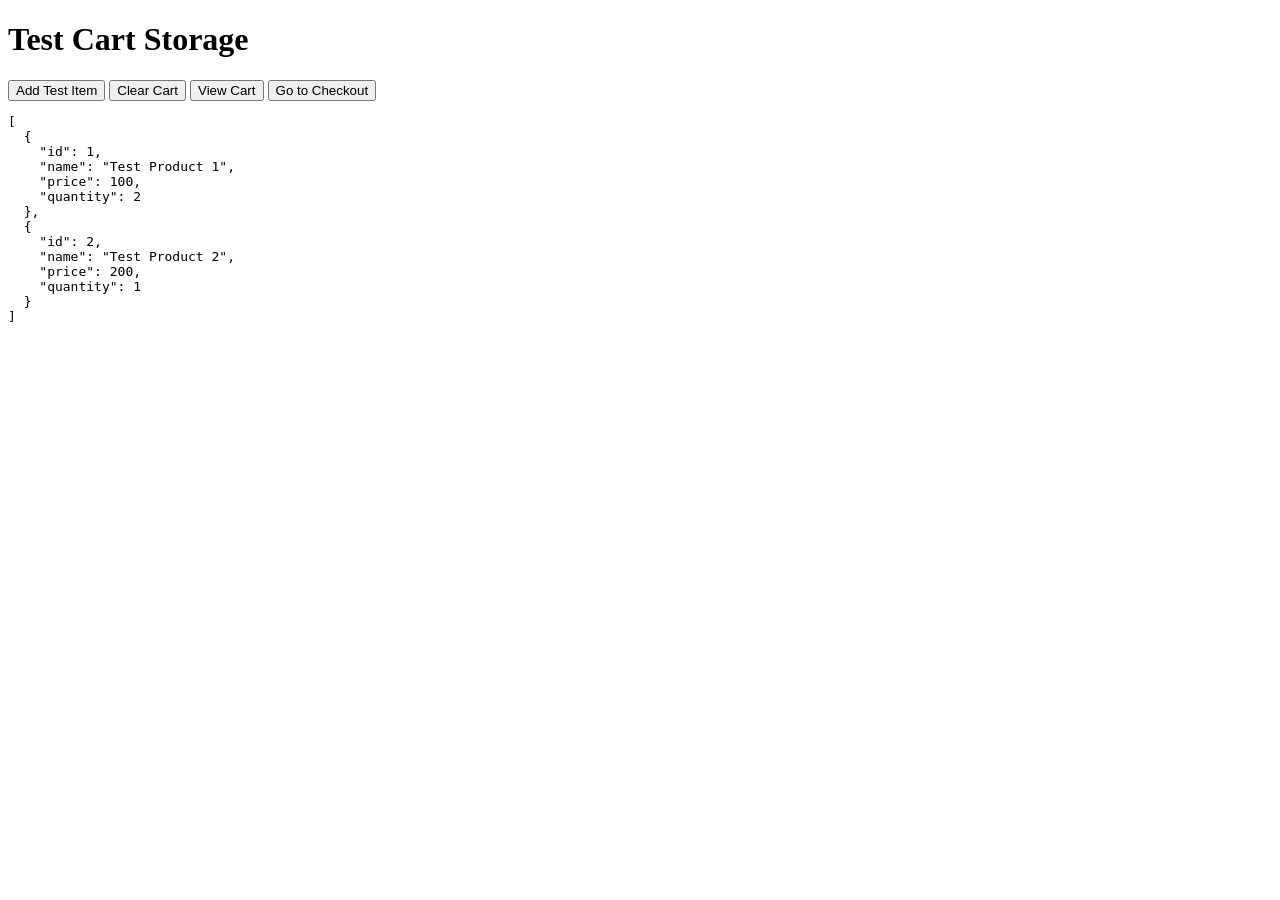
<file: frontend/test_cart.html>
<!DOCTYPE html>
<html lang="uk">
<head>
    <meta charset="UTF-8">
    <meta name="viewport" content="width=device-width, initial-scale=1.0">
    <title>Test Cart</title>
</head>
<body>
    <h1>Test Cart Storage</h1>
    <button onclick="addTestItem()">Add Test Item</button>
    <button onclick="clearCart()">Clear Cart</button>
    <button onclick="viewCart()">View Cart</button>
    <button onclick="goToCheckout()">Go to Checkout</button>
    <div id="cartDisplay"></div>

    <script>
        function addTestItem() {
            const testItem = {
                id: 1,
                name: "Test Product",
                price: 100,
                quantity: 2,
                image: "/uploads/test.jpg"
            };

            let cart = JSON.parse(localStorage.getItem('cart') || '[]');
            cart.push(testItem);
            localStorage.setItem('cart', JSON.stringify(cart));
            alert('Test item added!');
            viewCart();
        }

        function clearCart() {
            localStorage.removeItem('cart');
            viewCart();
        }

        function viewCart() {
            const cart = JSON.parse(localStorage.getItem('cart') || '[]');
            document.getElementById('cartDisplay').innerHTML = '<pre>' + JSON.stringify(cart, null, 2) + '</pre>';
        }

        function goToCheckout() {
            window.location.href = 'checkout.html';
        }

        // Load cart on page load
        viewCart();
    </script>
</body>
</html>
</file>
<file: css/style.css>
body {
    font-family: -apple-system, BlinkMacSystemFont, 'Segoe UI', Roboto, sans-serif;
    margin: 0;
    padding: 0;
    background-color: #f4f4f4;
    color: #333333;
    line-height: 1.6;
}

header {
    background-color: #ffffff;
    color: #333333;
    text-align: center;
    padding: 2rem 1rem;
    border-radius: 0 0 20px 20px;
    box-shadow: 0 4px 12px rgba(0, 0, 0, 0.1);
    margin-bottom: 2rem;
    border-bottom: 1px solid #e9ecef;
}

header h1 {
    margin: 0;
    font-size: 2.5rem;
    font-weight: 300;
    text-shadow: 0 1px 2px rgba(0, 0, 0, 0.1);
}

main {
    max-width: 800px;
    margin: 0 auto;
    padding: 2rem;
    background-color: #ffffff;
    border-radius: 20px;
    box-shadow: 0 4px 20px rgba(0, 0, 0, 0.08);
    margin-bottom: 2rem;
    border: 1px solid #e9ecef;
}

main p {
    font-size: 1.2rem;
    color: #666666;
    text-align: center;
    margin: 0;
}

footer {
    background-color: #ffffff;
    color: #666666;
    text-align: center;
    padding: 1.5rem 1rem;
    border-radius: 20px 20px 0 0;
    box-shadow: 0 -4px 12px rgba(0, 0, 0, 0.1);
    position: fixed;
    bottom: 0;
    width: 100%;
    box-sizing: border-box;
    border-top: 1px solid #e9ecef;
}

footer p {
    margin: 0;
    font-size: 0.9rem;
}

/* Адаптивность для мобильных устройств */
@media (max-width: 768px) {
    header h1 {
        font-size: 2rem;
    }
    main {
        margin: 1rem;
        padding: 1.5rem;
    }
}
</file>
<file: frontend/css/style.css>
body {
    font-family: -apple-system, BlinkMacSystemFont, 'Segoe UI', Roboto, sans-serif;
    margin: 0;
    padding: 0;
    padding-bottom: 5rem;
    background-color: #f4f4f4;
    color: #333333;
    line-height: 1.6;
}

header {
    background-color: #ffffff;
    color: #333333;
    text-align: center;
    padding: 2rem 1rem;
    border-radius: 0 0 20px 20px;
    box-shadow: 0 4px 12px rgba(0, 0, 0, 0.1);
    margin-bottom: 2rem;
    border-bottom: 1px solid #e9ecef;
    position: relative;
    z-index: 100;
    overflow: visible;
}

.header-top {
    position: relative;
    display: flex;
    align-items: center;
    justify-content: center;
}

.header-social {
    position: absolute;
    right: 1rem;
    top: 50%;
    transform: translateY(-50%);
    display: inline-flex;
    align-items: center;
    justify-content: center;
}

.header-social-link {
    width: 2.5rem;
    height: 2.5rem;
    display: inline-flex;
    align-items: center;
    justify-content: center;
    color: #333333;
    text-decoration: none;
    border-radius: 50%;
    transition: background-color 0.25s ease, color 0.25s ease, transform 0.25s ease;
}

.header-social-link:hover,
.header-social-link:focus {
    background-color: #f3f4f6;
    color: #000000;
    transform: translateY(-1px);
    outline: none;
}

.header-social-link svg {
    width: 1.35rem;
    height: 1.35rem;
    display: block;
}

header nav {
    position: absolute;
    left: 1rem;
    top: 50%;
    transform: translateY(-50%);
    display: flex;
    gap: 1rem;
    align-items: center;
}

header nav button {
    background: transparent;
    color: #333333;
    border: none;
    padding: 0.35rem 0.75rem;
    cursor: pointer;
    font-family: 'Segoe UI', 'Roboto', 'Helvetica Neue', Arial, sans-serif;
    font-size: 1rem;
    font-weight: 600;
    letter-spacing: 0.02em;
    text-transform: none;
    transition: all 0.25s ease;
    position: relative;
}

header nav button::after {
    content: '';
    position: absolute;
    left: 50%;
    bottom: -0.15rem;
    width: 0;
    height: 2px;
    background: #333333;
    border-radius: 999px;
    transition: width 0.3s ease, left 0.3s ease;
}

header nav button:hover,
header nav button:focus {
    color: #000000;
    transform: translateY(-1px);
    outline: none;
}

header nav button:hover::after {
    width: 100%;
    left: 0;
}

header nav button.active::after {
    width: 100%;
    left: 0;
}

header nav button.active {
    color: #000000;
}

/* Секции страниц */
.about-section, .contact-section {
    width: 70%;
    max-width: none;
    margin: 2rem auto;
    padding: 2rem;
    background: #ffffff;
    border-radius: 12px;
    box-shadow: 0 4px 12px rgba(0, 0, 0, 0.1);
}

.about-section h2 {
    color: #333333;
    font-size: 2rem;
    margin-bottom: 1.5rem;
    text-align: center;
}

.about-section p {
    font-size: 1.1rem;
    line-height: 1.6;
    color: #555555;
    text-align: justify;
}

.contact-section h2 {
    color: #333333;
    font-size: 2rem;
    margin-bottom: 1.5rem;
    text-align: center;
}

.contact-info {
    display: flex;
    flex-direction: column;
    gap: 1rem;
}

.contact-info p {
    font-size: 1.1rem;
    color: #555555;
    margin: 0;
}

.contact-info strong {
    color: #333333;
}

/* Карта */
.map-container {
    margin-top: 2rem;
}

.map-container iframe {
    width: 100%;
    height: 400px;
    border-radius: 12px;
    box-shadow: 0 4px 12px rgba(0, 0, 0, 0.1);
    border: 2px solid #e9ecef;
}

/* Мобильная адаптация карты */
@media (max-width: 768px) {
    .map-container iframe {
        height: 300px;
    }
}

/* Нижняя панель действий по прототипу Telegram */
.bottom-panel {
    position: fixed;
    bottom: 0.75rem;
    left: 50%;
    transform: translateX(-50%);
    display: flex;
    justify-content: center;
    align-items: center;
    gap: 1rem;
    max-width: calc(100% - 2rem);
    background: #ffffff;
    border-radius: 16px;
    border: 3px solid #cccccc;
    box-shadow: 0 -2px 12px rgba(0,0,0,0.16);
    padding: 0.5rem 0.75rem;
    z-index: 1000;
}

.bottom-panel.admin-panel {
    max-width: calc(100% - 2rem);
}

/* Отступ снизу, чтобы контент не перекрывался панелью */
.main-layout {
    margin-bottom: 0;
}

.bottom-panel button {
    flex: 0 1 auto;
    min-width: 90px;
    margin: 0 0.35rem;
    border: none;
    border-radius: 12px;
    background: #f8f9fa;
    color: #333333;
    padding: 0.55rem 0.8rem;
    font-weight: 500;
    cursor: pointer;
    display: flex;
    flex-direction: row;
    align-items: center;
    justify-content: center;
    gap: 0.45rem;
    white-space: nowrap;
    flex-wrap: nowrap;
    overflow: hidden;
    text-overflow: ellipsis;
    line-height: normal;
    position: relative;
}

.bottom-panel button.has-chat-badge {
    padding-right: 1.35rem;
}

.bottom-panel button.has-chat-order-attention {
    background: linear-gradient(180deg, #fff9ef 0%, #fff4da 100%);
    box-shadow: 0 0 0 0 rgba(215, 160, 67, 0.18);
    animation: chat-order-attention-pulse 2.4s ease-in-out infinite;
}

.bottom-panel button.has-chat-order-attention svg {
    color: inherit;
}

@keyframes chat-order-attention-pulse {
    0%, 100% {
        transform: translateY(0);
        box-shadow: 0 0 0 0 rgba(215, 160, 67, 0.12);
        background: linear-gradient(180deg, #fffaf2 0%, #fff6e4 100%);
    }

    50% {
        transform: translateY(-1px);
        box-shadow: 0 0 0 8px rgba(215, 160, 67, 0.06), 0 8px 18px rgba(215, 160, 67, 0.14);
        background: linear-gradient(180deg, #fff4dc 0%, #ffecc7 100%);
    }
}

.chat-unread-badge {
    position: absolute;
    top: 0.2rem;
    right: 0.28rem;
    min-width: 1.1rem;
    height: 1.1rem;
    padding: 0 0.28rem;
    border-radius: 999px;
    background: #f3dfc4;
    border: 1px solid #d3b487;
    color: #7a5530;
    font-size: 0.68rem;
    font-weight: 700;
    line-height: 1.05rem;
    text-align: center;
    box-shadow: none;
    display: none;
    pointer-events: none;
}

.bottom-panel button svg {
    display: block;
    flex-shrink: 0;
    width: 1.2rem;
    height: 1.2rem;
}

.bottom-icon {
    display: inline-flex;
    align-items: center;
    justify-content: center;
    width: 1.2rem;
    height: 1.2rem;
    font-size: 1rem;
    vertical-align: middle;
}

.bottom-panel button:hover {
    background: #e9ecef;
}

.bottom-panel button:active {
    background: #dce0e4;
}

/* Отступ снизу, чтобы контент не перекрывался панелью */
.main-layout {
    margin-bottom: 0;
}

header h1 {
    margin: 0;
    font-size: 2.5rem;
    font-weight: 300;
    text-shadow: 0 1px 2px rgba(0, 0, 0, 0.1);
}

header h1 a {
    color: inherit;
    text-decoration: none;
}

header nav {
    position: absolute;
    left: 1rem;
    top: 50%;
    transform: translateY(-50%);
    display: flex;
    gap: 1rem;
    align-items: center;
}



/* Корзина */
.cart-item {
    display: flex;
    justify-content: space-between;
    align-items: center;
    border: 1px solid #e9ecef;
    border-radius: 10px;
    padding: 0.75rem;
    margin-bottom: 0.75rem;
    background: #f8f9fa;
}

.cart-item .cart-item-info {
    flex: 1;
}

.cart-item button,
.cart-action-btn {
    background: linear-gradient(135deg, #333333 0%, #666666 50%, #333333 100%);
    background-size: 200% 200%;
    color: white;
    border: none;
    border-radius: 25px;
    padding: 0.4rem 0.75rem;
    cursor: pointer;
    margin-left: 0.5rem;
    font-weight: bold;
    transition: all 0.3s ease, background-position 0.5s ease;
    opacity: 0.8;
}

.cart-item button:hover,
.cart-action-btn:hover {
    background-position: right bottom;
    transform: translateY(-2px);
    box-shadow: 0 4px 12px rgba(51, 51, 51, 0.4);
    opacity: 1;
}

/* Стиль для кнопки удаления - ярко-красный градиент */
.cart-action-btn.delete-btn {
    background: linear-gradient(135deg, #c62828 0%, #ef5350 50%, #c62828 100%) !important;
    background-size: 200% 200% !important;
    color: white !important;
    transition: all 0.3s ease, background-position 0.5s ease !important;
}

.cart-action-btn.delete-btn:hover {
    background: linear-gradient(135deg, #c62828 0%, #ef5350 50%, #c62828 100%) !important;
    background-size: 200% 200% !important;
    background-position: right bottom !important;
    transform: translateY(-2px) !important;
    box-shadow: 0 4px 12px rgba(198, 40, 40, 0.4) !important;
    opacity: 1 !important;
}

/* Стиль для кнопки оформления заказа - ярко-зеленый градиент */
.cart-action-btn.checkout-btn {
    background: linear-gradient(135deg, #1b5e20 0%, #4caf50 50%, #1b5e20 100%) !important;
    background-size: 200% 200% !important;
    color: white !important;
    transition: all 0.3s ease, background-position 0.5s ease !important;
}

.cart-action-btn.checkout-btn:hover {
    background: linear-gradient(135deg, #1b5e20 0%, #4caf50 50%, #1b5e20 100%) !important;
    background-size: 200% 200% !important;
    background-position: right bottom !important;
    transform: translateY(-2px) !important;
    box-shadow: 0 4px 12px rgba(27, 94, 32, 0.4) !important;
    opacity: 1 !important;
}

/* Chat page styles */
.chat-page {
    display: grid;
    grid-template-columns: 250px 1fr;
    gap: 1rem;
    padding: 1rem;
    max-width: 1400px;
    margin: auto;
}

.chat-header-row {
    display: flex;
    align-items: center;
    justify-content: flex-start;
    gap: 1rem;
    max-width: 1400px;
    margin: 0 auto;
    padding: 1rem;
}

.chat-header-row h1 {
    margin: 0;
    font-size: 2rem;
}

.back-button {
    background: #ffffff;
    border: 1px solid #cccccc;
    border-radius: 12px;
    padding: 0.65rem 1rem;
    cursor: pointer;
    font-weight: 700;
}

.chat-sidebar {
    background: #ffffff;
    border-radius: 24px;
    border: 1px solid #e8eaed;
    padding: 1rem;
    display: flex;
    flex-direction: column;
    gap: 1rem;
    height: calc(100vh - 6rem);
    overflow: hidden;
}

.chat-sidebar-header {
    display: flex;
    flex-direction: column;
    gap: 0.25rem;
    border-bottom: 1px solid #eef1f4;
    padding-bottom: 0.75rem;
}

.chat-sidebar-header h2 {
    margin: 0;
    font-size: 1.25rem;
}

.chat-sidebar-subtitle {
    margin: 0;
    color: #666666;
    font-size: 0.95rem;
}

.chat-mode-switcher {
    display: flex;
    gap: 0.5rem;
    margin-top: 0.5rem;
}

.mode-btn {
    flex: 1;
    padding: 0.5rem;
    border: 1px solid #e9ecef;
    background: #fafafb;
    border-radius: 8px;
    cursor: pointer;
    font-size: 0.9rem;
    transition: background 0.2s, border-color 0.2s;
}

.mode-btn.active {
    background: #e0f2ff;
    border-color: #3b82f6;
    color: #1e40af;
}

.mode-btn:hover {
    background: #f0f5ff;
}

.chat-list {
    display: flex;
    flex-direction: column;
    gap: 0.5rem;
    overflow-y: auto;
    overflow-x: hidden;
    padding-right: 0.25rem;
}

.chat-list-section-title {
    font-size: 0.95rem;
    font-weight: 700;
    color: #444444;
    margin-bottom: 0.4rem;
}

.chat-list-item {
    border: 1px solid #e9ecef;
    border-radius: 18px;
    background: #fafafb;
    padding: 0.85rem 1rem;
    text-align: left;
    cursor: pointer;
    transition: background 0.2s ease, transform 0.2s ease;
    position: relative;
    display: flex;
    flex-direction: column;
    gap: 0.25rem;
    min-height: 72px;
    width: 100%;
}

.chat-list-item:hover,
.chat-list-item.active {
    background: #f0f5ff;
    transform: translateY(-1px);
}

.chat-list-item-title {
    font-weight: 700;
    font-size: 1rem;
    color: #1f2937;
}

.chat-list-item-subtitle {
    font-size: 0.88rem;
    color: #6b7280;
}

.chat-badge {
    position: absolute;
    top: 12px;
    right: 14px;
    min-width: 1.35rem;
    height: 1.35rem;
    display: inline-flex;
    align-items: center;
    justify-content: center;
    background: #f7ead7;
    border: 1px solid #dbc29d;
    color: #7a5530;
    border-radius: 999px;
    padding: 0 0.38rem;
    font-size: 0.72rem;
    font-weight: 700;
    letter-spacing: 0.01em;
    line-height: 1;
    box-shadow: none;
}

.chat-main {
    background: #ffffff;
    border-radius: 24px;
    border: 1px solid #e8eaed;
    display: flex;
    flex-direction: column;
    height: calc(100vh - 6rem);
    overflow: hidden;
}

.chat-main-header {
    border-bottom: 1px solid #eef1f4;
    padding: 1rem 1.25rem;
}

.chat-main-header h2 {
    margin: 0;
    font-size: 1.5rem;
}

.chat-order-status-panel {
    border-top: 1px solid #eef1f4;
    padding: 0.9rem 1.25rem 0;
    display: flex;
    gap: 0.75rem;
    flex-wrap: wrap;
    align-items: center;
    background: #ffffff;
}

.chat-order-select {
    min-width: 240px;
    flex: 1 1 260px;
    min-height: 42px;
    border: 1px solid #d1d5db;
    border-radius: 12px;
    padding: 0.55rem 0.75rem;
    background: #ffffff;
    font: inherit;
}

.chat-subtitle {
    margin: 0.5rem 0 0;
    color: #6b7280;
    font-size: 0.95rem;
}

.chat-thread {
    flex: 1;
    padding: 1rem 1.25rem;
    display: flex;
    flex-direction: column;
    gap: 0.75rem;
    overflow-y: auto;
    background: #f8f9fb;
    max-height: 60vh;
}

.chat-empty {
    color: #6b7280;
    padding: 1.5rem;
    text-align: center;
    background: #ffffff;
    border: 1px solid #e9ecef;
    border-radius: 18px;
}

.chat-message {
    display: flex;
    justify-content: flex-start;
}

.chat-message.chat-admin {
    justify-content: flex-end;
}

.chat-message-body {
    max-width: 85%;
    background: #ffffff;
    border-radius: 22px;
    border: 1px solid #e9ecef;
    padding: 0.95rem 1rem;
    box-shadow: 0 10px 30px rgba(15, 23, 42, 0.04);
}

.chat-message.chat-admin .chat-message-body {
    background: #e0f2ff;
}

.chat-message-sender {
    font-weight: 700;
    margin-bottom: 0.45rem;
    color: #111827;
}

.chat-message-text {
    display: block;
    white-space: pre-wrap;
    word-break: break-word;
    color: #374151;
    line-height: 1.5;
}

.chat-message-image-link {
    display: inline-block;
    margin-bottom: 0.6rem;
    max-width: 100%;
}

.chat-message-media {
    display: inline-flex;
    flex-direction: column;
    align-items: flex-start;
    gap: 0.55rem;
    max-width: min(360px, 100%);
    text-align: left;
}

.chat-message-media .chat-message-image-link {
    margin-bottom: 0;
}

.chat-message-caption {
    width: 100%;
    padding: 0.78rem 0.9rem;
    border-radius: 16px;
    background: rgba(255, 255, 255, 0.94);
    border: 1px solid rgba(148, 163, 184, 0.28);
    box-shadow: 0 10px 22px rgba(15, 23, 42, 0.06);
    color: #1f2937;
    line-height: 1.5;
    white-space: pre-wrap;
    word-break: break-word;
}

.chat-message.chat-admin .chat-message-caption,
.chat-admin .chat-message-caption {
    background: rgba(255, 255, 255, 0.72);
    border-color: rgba(56, 189, 248, 0.24);
}

.chat-message.chat-user .chat-message-caption,
.chat-user .chat-message-caption {
    background: linear-gradient(180deg, rgba(255, 255, 255, 0.98) 0%, rgba(239, 246, 255, 0.96) 100%);
    border-color: rgba(96, 165, 250, 0.28);
}

.chat-message-image {
    display: block;
    max-width: min(360px, 100%);
    max-height: 420px;
    border-radius: 16px;
    border: 1px solid #d9e2ec;
    background: #ffffff;
    object-fit: cover;
    box-shadow: 0 12px 26px rgba(15, 23, 42, 0.08);
}

.chat-message-date {
    margin-top: 0.65rem;
    font-size: 0.78rem;
    color: #9ca3af;
}

.chat-input-panel {
    border-top: 1px solid #eef1f4;
    padding: 1rem 1.25rem;
    display: flex;
    flex-direction: column;
    gap: 0.75rem;
    align-items: stretch;
    background: #ffffff;
}

.chat-composer-row {
    display: flex;
    align-items: flex-end;
    gap: 0.75rem;
    width: 100%;
}

.chat-attach-btn {
    width: 48px;
    min-width: 48px;
    height: 48px;
    border: 1px solid #d1d5db;
    border-radius: 14px;
    background: #ffffff;
    color: #374151;
    display: inline-flex;
    align-items: center;
    justify-content: center;
    cursor: pointer;
    transition: border-color 0.2s ease, color 0.2s ease, background-color 0.2s ease, transform 0.2s ease;
}

.chat-attach-btn svg {
    width: 20px;
    height: 20px;
}

.chat-attach-btn:hover,
.chat-attach-btn:focus {
    border-color: #3b82f6;
    color: #2563eb;
    background: #eff6ff;
    transform: translateY(-1px);
    outline: none;
}

.chat-attach-btn.is-disabled,
.chat-attach-btn:disabled {
    opacity: 0.55;
    cursor: not-allowed;
    transform: none;
}

.chat-image-preview {
    display: none;
}

.chat-image-preview.is-visible {
    display: block;
}

.chat-image-preview-card {
    display: flex;
    align-items: center;
    gap: 0.75rem;
    width: 100%;
    padding: 0.7rem 0.8rem;
    border: 1px solid #d8e2ee;
    border-radius: 16px;
    background: #f8fbff;
    box-sizing: border-box;
}

.chat-image-preview-thumb {
    width: 64px;
    height: 64px;
    border-radius: 12px;
    object-fit: cover;
    border: 1px solid #d8e2ee;
    background: #ffffff;
    flex: 0 0 auto;
}

.chat-image-preview-meta {
    display: flex;
    flex-direction: column;
    gap: 0.2rem;
    min-width: 0;
    flex: 1;
}

.chat-image-preview-meta strong,
.chat-image-preview-meta span {
    overflow: hidden;
    text-overflow: ellipsis;
    white-space: nowrap;
}

.chat-image-preview-meta strong {
    font-size: 0.92rem;
    color: #111827;
}

.chat-image-preview-meta span {
    font-size: 0.82rem;
    color: #6b7280;
}

.chat-image-remove-btn {
    border: none;
    background: transparent;
    color: #6b7280;
    font-size: 1.5rem;
    line-height: 1;
    cursor: pointer;
    padding: 0.1rem 0.25rem;
    border-radius: 10px;
}

.chat-image-remove-btn:hover {
    background: rgba(239, 68, 68, 0.08);
    color: #dc2626;
}

.chat-input-panel textarea {
    width: 100%;
    flex: 1;
    min-height: 84px;
    border: 1px solid #d1d5db;
    border-radius: 18px;
    padding: 1rem;
    resize: vertical;
    font-family: inherit;
    font-size: 1rem;
    overflow-y: hidden;
    transition: height 0.24s ease, border-color 0.2s ease, box-shadow 0.2s ease, background-color 0.2s ease;
}

.chat-input-panel textarea:focus {
    outline: none;
    border-color: #3b82f6;
    box-shadow: 0 0 0 4px rgba(59, 130, 246, 0.12);
}

.chat-input-panel textarea.chat-input-auto-grow.is-expanded,
.chat-input-container textarea.chat-input-auto-grow.is-expanded {
    background: #fcfdff;
}

@media (max-width: 1000px) {
    .chat-page {
        grid-template-columns: 1fr;
    }

    .chat-sidebar {
        min-height: auto;
    }

    .chat-main {
        min-height: auto;
    }
}

@media (max-width: 720px) {
    .chat-sidebar,
    .chat-main {
        border-radius: 18px;
    }

    .chat-order-status-panel,
    .chat-input-panel {
        flex-direction: column;
        gap: 0.75rem;
    }

    .chat-composer-row {
        flex-direction: column;
        align-items: stretch;
    }

    .chat-attach-btn,
    .chat-composer-row .cart-action-btn {
        width: 100%;
        min-width: 0;
        height: 46px;
    }
}


#cartSummary {
    margin-top: 1rem;
    font-weight: bold;
    font-size: 1.05rem;
    color: #212529;
    text-align: right;
    display: none;
}

/* Стили корзины внутри модального окна */
#cartModal .modal-content {
    max-width: 740px;
    width: 92%;
    padding: 2rem;
    border-radius: 28px;
    background: #f7f9fb;
    box-shadow: 0 20px 50px rgba(15, 32, 64, 0.15);
}

#cartModal .modal-content h2 {
    margin-top: 0;
    margin-bottom: 1.5rem;
    font-size: 1.75rem;
    letter-spacing: -0.02em;
    color: #111827;
}

#cartItems {
    display: grid;
    gap: 1rem;
}

#cartModal .cart-item {
    display: grid;
    grid-template-columns: 90px minmax(150px, 1fr) auto;
    gap: 1rem;
    align-items: center;
    padding: 1rem 1.2rem;
    border-radius: 22px;
    border: 1px solid rgba(15, 23, 42, 0.08);
    background: #ffffff;
}

#cartModal .cart-item img {
    width: 90px;
    height: 90px;
    border-radius: 18px;
    object-fit: contain;
    background: #f3f4f6;
    padding: 8px;
    box-shadow: 0 8px 20px rgba(15, 23, 42, 0.08);
}

#cartModal .cart-item-info {
    display: flex;
    flex-direction: column;
    gap: 0.6rem;
}

#cartModal .cart-item-info strong {
    font-size: 1rem;
    color: #111827;
    line-height: 1.4;
    cursor: pointer;
    transition: color 0.2s ease;
}

#cartModal .cart-item-info strong:hover {
    color: #3b82f6;
}

#cartModal .cart-item-meta {
    display: flex;
    flex-wrap: wrap;
    gap: 0.75rem;
    color: #6b7280;
    font-size: 0.95rem;
}

#cartModal .cart-item-meta span {
    display: inline-flex;
    align-items: center;
}

#cartModal .cart-item-actions {
    display: flex;
    flex-direction: column;
    align-items: flex-end;
    gap: 0.6rem;
}

#cartModal .count-controls {
    display: inline-flex;
    align-items: center;
    gap: 0.5rem;
    border-radius: 999px;
    background: #f3f4f6;
    padding: 0.25rem 0.4rem;
}

#cartModal .count-controls button {
    width: 32px;
    height: 32px;
    border: none;
    border-radius: 50%;
    background: #ffffff;
    color: #111827;
    cursor: pointer;
    font-size: 1.1rem;
    box-shadow: 0 4px 10px rgba(15, 23, 42, 0.08);
    transition: transform 0.2s ease, background-color 0.2s ease;
}

#cartModal .count-controls button:hover {
    transform: translateY(-1px);
    background: #eef2ff;
}

#cartModal .cart-quantity {
    min-width: 24px;
    text-align: center;
    font-weight: 700;
    color: #111827;
}

#cartModal .remove-button {
    width: 38px;
    height: 38px;
    border: 1px solid rgba(59, 130, 246, 0.18);
    border-radius: 50%;
    background: #ffffff;
    color: #ef4444;
    font-size: 1.2rem;
    cursor: pointer;
    transition: transform 0.2s ease, background-color 0.2s ease, box-shadow 0.2s ease;
}

#cartModal .remove-button:hover {
    transform: translateY(-2px);
    background: #fee2e2;
    box-shadow: 0 8px 14px rgba(239, 68, 68, 0.12);
}

#cartModal button.checkout-btn {
    width: 100%;
    padding: 1rem 1.5rem;
    border-radius: 18px;
    font-size: 1rem;
    display: inline-flex;
    justify-content: center;
    align-items: center;
    gap: 0.75rem;
    border: none;
    background: linear-gradient(180deg, #fafcfa 0%, #f5f9f5 100%);
    box-shadow: 0 10px 26px rgba(16, 26, 48, 0.04);
}

#cartModal #checkoutTotal {
    font-size: 1rem;
    font-weight: 700;
    color: #f7fafc;
    letter-spacing: 0.02em;
}

#cartModal .checkout-divider {
    width: 1px;
    height: 24px;
    background: rgba(247, 250, 252, 0.5);
}

#cartModal #checkoutText {
    font-size: 1rem;
    font-weight: 700;
    color: #f7fafc;
    letter-spacing: 0.08em;
    text-transform: uppercase;
}

#cartModal button.checkout-btn:hover {
    transform: translateY(-1px);
    box-shadow: 0 14px 30px rgba(16, 26, 48, 0.12);
}


#cartModal .modal-content .close {
    position: absolute;
    top: 1rem;
    right: 1rem;
    font-size: 1.5rem;
    color: #6b7280;
}

#cartModal .modal-content .close:hover {
    color: #111827;
}

/* Прозрачность для всех кнопок в модальном окне корзины */
#cartModal button {
    opacity: 1;
}

#cartModal button:hover {
    opacity: 1;
}

@media (max-width: 768px) {
    header nav {
        position: static;
        text-align: center;
        margin-top: 1rem;
    }

    header nav button {
        margin: 0.25rem;
    }

    .header-social {
        position: static;
        transform: none;
        margin-top: 0.75rem;
        justify-content: center;
    }

    .header-top {
        flex-direction: column;
    }
}

/* Основная разметка */
.main-layout {
    max-width: 1400px;
    margin: 0 auto;
    padding: 0;
    margin-bottom: 2rem;
}

/* Категории */
.categories-section {
    max-width: 1400px;
    margin: 0 auto;
    padding: 1rem;
    background-color: #ffffff;
    border-radius: 15px;
    box-shadow: 0 2px 8px rgba(0, 0, 0, 0.05);
    border: 1px solid #e9ecef;
    margin-bottom: 2rem;
    overflow: visible;
}

.categories-list {
    display: flex;
    flex-direction: row;
    align-items: flex-start;
    gap: 1rem;
    overflow-x: auto;
    overflow-y: visible;
    padding-bottom: 0.5rem;
    position: relative;
    z-index: 1;
}

.categories-section {
    position: relative;
}

.category-item {
    cursor: pointer;
    transition: all 0.3s;
    font-size: 0.95rem;
    white-space: nowrap;
    flex-shrink: 0;
    color: #333333;
    text-decoration: none;
}

#subcategoriesList {
    display: none;
    width: 100%;
    background: #ffffff;
    border: 1px solid #e9ecef;
    box-shadow: 0 2px 8px rgba(0, 0, 0, 0.1);
    border-radius: 6px;
    z-index: 1000;
    display: none;
    align-items: center;
    gap: 0.5rem;
    padding: 0.5rem;
    white-space: nowrap;
    overflow-x: auto;
    margin-top: 0.5rem;
}

#subcategoriesList .category-item {
    background: #f7f7f7;
    border: 1px solid #dee2e6;
    border-radius: 4px;
    padding: 0.25rem 0.6rem;
}

#subcategoriesList .category-item.active {
    background: linear-gradient(135deg, #333333 0%, #666666 50%, #333333 100%);
    background-size: 200% 200%;
    color: #ffffff;
    border-color: #333333;
    font-weight: bold;
    transition: all 0.3s ease, background-position 0.5s ease;
}


.category-group:hover .subcategory-list {
    display: flex;
}


.subcategory-item {
    padding: 0.25rem 0.5rem;
    font-size: 0.85rem;
    color: #555555;
    width: auto;
}

.subcategory-item:hover {
    text-decoration: underline;
}

.category-item:hover {
    text-decoration: underline;
}

.category-item.active {
    font-weight: bold;
    text-decoration: underline;
}

.subcategory-item {
    padding-left: 0.8rem;
    font-size: 0.85rem;
    opacity: 0.9;
}

/* Основной контент */
.main-content {
    width: 100%;
    min-width: 0;
    padding-right: 0;
    max-width: 100%;
    display: flex;
    flex-direction: column;
}

/* Баннеры */
.banners-section {
    margin-top: 1.5rem;
    margin-bottom: 2rem;
    display: flex;
    justify-content: center;
    transition: opacity 0.4s ease, transform 0.4s ease;
    opacity: 1;
    transform: translateY(0);
    position: relative;
    z-index: 1;
}

.banners-container {
    position: relative;
    width: 1280px;
    height: 524px;
    overflow: hidden;
    border-radius: 15px;
    box-shadow: 0 4px 12px rgba(0, 0, 0, 0.08);
    border: 1px solid #e9ecef;
    z-index: 1;
}

@media (max-width: 1300px) {
    .banners-container {
        width: 100%;
        max-width: 1280px;
        height: 400px;
    }
}

@media (max-width: 768px) {
    .banners-container {
        height: 300px;
    }
}

@keyframes slideInFromLeft {
    from {
        transform: translateX(-100%);
        opacity: 0;
    }
    to {
        transform: translateX(0);
        opacity: 1;
    }
}

@keyframes slideOutToLeft {
    from {
        transform: translateX(0);
        opacity: 1;
    }
    to {
        transform: translateX(-100%);
        opacity: 0;
    }
}

.banner-slide {
    position: absolute;
    top: 0;
    left: 0;
    width: 100%;
    height: 100%;
    opacity: 0;
    transform: translateX(100%);
    transition: opacity 0.7s ease, transform 0.7s cubic-bezier(0.25, 0.46, 0.45, 0.94);
    pointer-events: none;
}

.banner-slide.active {
    opacity: 1;
    transform: translateX(0);
    pointer-events: auto;
    z-index: 10;
}

.banner-slide.prev {
    animation: slideOutToLeft 0.7s cubic-bezier(0.25, 0.46, 0.45, 0.94) forwards;
}

.banner-slide img {
    width: 100%;
    height: 100%;
    object-fit: cover;
}

.banner-click-area {
    display: block;
    background: rgba(0, 0, 0, 0.0);
    border: none;
    cursor: pointer;
    z-index: 2;
}

.banner-nav {
    position: absolute;
    top: 25%;
    height: 50%;
    width: 50px;
    background: #6c757d;
    color: white;
    border: none;
    padding: 0;
    cursor: pointer;
    font-size: 28px;
    border-radius: 15px;
    display: flex;
    align-items: center;
    justify-content: center;
    z-index: 20;
    transition: all 0.3s ease;
    box-shadow: 0 4px 12px rgba(108, 117, 125, 0.3);
    opacity: 0.1;
}

.banner-nav.prev {
    left: 0;
    border-radius: 0 15px 15px 0;
}

.banner-nav.next {
    right: 0;
    border-radius: 15px 0 0 15px;
}

.banner-nav:hover {
    background: #5a6268;
    opacity: 0.4;
    box-shadow: 0 6px 16px rgba(108, 117, 125, 0.5);
}

.banner-nav:active {
    transform: scale(0.98);
}

/* Товары */
.products-section {
    background-color: #ffffff;
    border-radius: 15px;
    padding: 2rem;
    box-shadow: 0 2px 8px rgba(0, 0, 0, 0.05);
    border: 1px solid #e9ecef;
    transition: opacity 0.4s ease, transform 0.4s ease;
    opacity: 1;
    transform: translateY(0);
}

.products-section h2 {
    margin-top: 0;
    margin-bottom: 1.5rem;
}

.product-controls {
    display: flex;
    gap: 1rem;
    margin-bottom: 1.5rem;
    align-items: center;
    flex-wrap: wrap;
}

.search-input {
    flex: 2;
    min-width: 280px;
    padding: 0.5rem;
    border: 1px solid #e9ecef;
    border-radius: 8px;
    font-size: 1rem;
}

.sort-select {
    flex: 0 0 180px;
    min-width: 160px;
    padding: 0.5rem;
    border: 1px solid #e9ecef;
    border-radius: 8px;
    font-size: 1rem;
    background: white;
}

.sort-select {
    padding: 0.5rem;
    border: 1px solid #e9ecef;
    border-radius: 8px;
    font-size: 1rem;
    background: white;
}

.products-list {
    display: grid;
    grid-template-columns: repeat(auto-fill, minmax(280px, 1fr));
    gap: 1.5rem;
}

.product {
    background: #ffffff;
    padding: 1.5rem;
    border-radius: 15px;
    box-shadow: 0 2px 8px rgba(0, 0, 0, 0.08);
    border: 1px solid #e9ecef;
    transition: transform 0.3s, box-shadow 0.3s;
}

.product:hover {
    transform: translateY(-4px);
    box-shadow: 0 4px 16px rgba(0, 0, 0, 0.12);
}

.product img {
    width: 100%;
    height: 280px;
    object-fit: contain;
    border-radius: 10px;
    margin-bottom: 1rem;
    background-color: #f8f9fa;
}

.product h3 {
    margin: 0 0 0.5rem 0;
    font-size: 1.1rem;
}

.product p {
    margin: 0.25rem 0;
    color: #666;
    font-size: 0.9rem;
}

.add-to-cart-btn {
    background: linear-gradient(135deg, #333333 0%, #666666 50%, #333333 100%);
    background-size: 200% 200%;
    color: white;
    border: none;
    padding: 0.6rem 1.2rem;
    border-radius: 25px;
    font-size: 0.9rem;
    font-weight: bold;
    cursor: pointer;
    transition: all 0.3s ease, background-position 0.5s ease;
    width: 100%;
    margin-top: 0.5rem;
    opacity: 0.8;
}

.add-to-cart-btn:hover {
    background-position: right bottom;
    transform: translateY(-2px);
    box-shadow: 0 4px 12px rgba(51, 51, 51, 0.4);
    opacity: 1;
}

.add-to-cart-btn:active {
    transform: translateY(0);
}

/* Страница товара */
.product-details {
    display: grid;
    grid-template-columns: 1fr 1fr;
    gap: 2rem;
    margin-bottom: 3rem;
    background-color: #ffffff;
    padding: 2rem;
    border-radius: 15px;
    box-shadow: 0 2px 8px rgba(0, 0, 0, 0.05);
    border: 1px solid #e9ecef;
}

.product-gallery {
    display: flex;
    flex-direction: column;
    align-items: center;
    position: relative;
}

.product-main-image {
    width: 100%;
    max-width: 500px;
    height: 500px;
    object-fit: contain;
    border-radius: 10px;
    background-color: #f8f9fa;
    margin-bottom: 1rem;
}

.image-nav-btn {
    position: absolute;
    top: 50%;
    transform: translateY(-50%);
    background: linear-gradient(135deg, #333333 0%, #666666 50%, #333333 100%);
    background-size: 200% 200%;
    color: white;
    border: none;
    width: 40px;
    height: 40px;
    border-radius: 25px;
    cursor: pointer;
    font-size: 14px;
    display: flex;
    align-items: center;
    justify-content: center;
    transition: all 0.3s ease, background-position 0.5s ease;
    opacity: 0.35;
}

.image-nav-btn:hover {
    background-position: right bottom;
    transform: translateY(-50%) translateY(-2px);
    box-shadow: 0 4px 12px rgba(51, 51, 51, 0.4);
    opacity: 1;
}

.prev-btn {
    left: 10px;
}

.next-btn {
    right: 10px;
}

.thumbnail-gallery {
    display: flex;
    gap: 0.5rem;
    flex-wrap: wrap;
    justify-content: center;
}

.thumbnail {
    width: 60px;
    height: 60px;
    object-fit: cover;
    border-radius: 5px;
    cursor: pointer;
    border: 2px solid transparent;
    transition: border-color 0.3s;
}

.thumbnail.active {
    border-color: #333;
}

/* ===== Полноэкранный просмотр фото ===== */
.image-modal {
    display: none !important;
    position: fixed;
    top: 0;
    left: 0;
    width: 100%;
    height: 100%;
    background-color: rgba(0, 0, 0, 0.95);
    z-index: 999;
    align-items: center;
    justify-content: center;
}

.image-modal.show {
    display: flex !important;
}

.image-modal-content {
    position: relative;
    width: 90%;
    height: 90%;
    display: flex;
    align-items: center;
    justify-content: center;
}

.fullscreen-image {
    max-width: 100%;
    max-height: 100%;
    object-fit: contain;
    cursor: pointer;
    transition: none;
    user-select: none;
}

.fullscreen-image.zoomed {
    cursor: grab;
    transform: scale(2);
}

.product-info h1 {
    margin-top: 0;
    margin-bottom: 1rem;
}

/* ===== Кнопки навигации в полноэкранным просмотре ===== */
.fullscreen-nav-btn {
    position: absolute;
    top: 50%;
    transform: translateY(-50%);
    background: linear-gradient(135deg, #333333 0%, #666666 50%, #333333 100%);
    background-size: 200% 200%;
    color: white;
    border: none;
    width: 50px;
    height: 50px;
    border-radius: 25px;
    cursor: pointer;
    font-size: 18px;
    display: flex;
    align-items: center;
    justify-content: center;
    transition: all 0.3s ease, background-position 0.5s ease;
    z-index: 999;
    opacity: 0.35;
}

.fullscreen-nav-btn:hover {
    background-position: right bottom;
    transform: translateY(-50%) translateY(-2px);
    box-shadow: 0 4px 12px rgba(51, 51, 51, 0.4);
    opacity: 1;
}

.fullscreen-nav-btn.prev-btn {
    left: 20px;
}

.fullscreen-nav-btn.next-btn {
    right: 20px;
}

/* Product gallery refresh */
.product-gallery {
    gap: 1rem;
}

.product-gallery-stage {
    position: relative;
    width: 100%;
    max-width: 540px;
    padding: 1rem;
    border-radius: 28px;
    background: #ffffff;
    border: 1px solid #e8eaed;
    box-shadow: 0 16px 36px rgba(0, 0, 0, 0.06);
    overflow: hidden;
}

.product-gallery-stage::before {
    content: "";
    position: absolute;
    inset: 0;
    background: linear-gradient(180deg, rgba(255, 255, 255, 0.45), rgba(255, 255, 255, 0));
    pointer-events: none;
}

.product-gallery-meta {
    position: absolute;
    top: 0.9rem;
    left: 0.9rem;
    right: 0.9rem;
    z-index: 3;
    display: none;
    justify-content: flex-start;
    align-items: center;
    gap: 0.75rem;
}

.gallery-image-counter {
    display: inline-flex;
    align-items: center;
    min-height: 34px;
    padding: 0.45rem 0.8rem;
    border-radius: 999px;
    background: rgba(255, 255, 255, 0.92);
    color: #1f2937;
    border: 1px solid rgba(0, 0, 0, 0.08);
    backdrop-filter: blur(14px);
    -webkit-backdrop-filter: blur(14px);
    box-shadow: 0 8px 20px rgba(0, 0, 0, 0.05);
}

.gallery-image-counter {
    font-size: 0.85rem;
    font-weight: 700;
    letter-spacing: 0.04em;
}

.product-gallery-track {
    position: relative;
    display: flex;
    align-items: center;
    justify-content: center;
    min-height: 500px;
    border-radius: 22px;
    background: #ffffff;
    overflow: hidden;
    border: 1px solid #eceff2;
    transition: border-color 0.28s ease, transform 0.28s ease, background-color 0.32s ease;
    cursor: grab;
    touch-action: pan-y;
}

.product-gallery-track.is-dragging {
    cursor: grabbing;
    border-color: #dcdfe4;
    background: #fbfbfc;
}

.product-main-image {
    position: absolute;
    inset: 1rem;
    width: calc(100% - 2rem);
    height: calc(100% - 2rem);
    margin-bottom: 0;
    border-radius: 18px;
    background-color: transparent;
    object-fit: contain;
    user-select: none;
    will-change: transform, opacity, filter;
    transition: transform 0.3s ease, filter 0.3s ease, opacity 0.3s ease;
    z-index: 1;
}

.product-main-image-ghost {
    opacity: 0;
    pointer-events: none;
    z-index: 2;
}

.product-gallery-track:hover .product-main-image {
    filter: none;
}

.product-gallery-stage .image-nav-btn,
.fullscreen-nav-btn,
.image-modal-close-btn {
    width: 50px;
    height: 50px;
    border-radius: 25px;
    background: linear-gradient(135deg, #333333 0%, #666666 50%, #333333 100%);
    background-size: 200% 200%;
    color: #ffffff;
    border: none;
    opacity: 0.35;
    box-shadow: none;
    transition: all 0.3s ease, background-position 0.5s ease;
}

.product-gallery-stage .image-nav-btn {
    z-index: 6;
}

.product-gallery-stage:hover .image-nav-btn,
.product-gallery-stage:focus-within .image-nav-btn {
    opacity: 0.35;
}

.product-gallery-stage .image-nav-btn:hover,
.fullscreen-nav-btn:hover,
.image-modal-close-btn:hover {
    background-position: right bottom;
    box-shadow: 0 4px 12px rgba(51, 51, 51, 0.4);
    opacity: 1;
}

.product-gallery-stage .prev-btn {
    left: 1rem;
}

.product-gallery-stage .next-btn {
    right: 1rem;
}

.thumbnail-gallery {
    display: grid;
    grid-template-columns: repeat(auto-fit, minmax(72px, 88px));
    gap: 0.75rem;
    width: 100%;
    justify-content: center;
}

.thumbnail {
    width: 100%;
    aspect-ratio: 1 / 1;
    object-fit: contain;
    object-position: center;
    border-radius: 16px;
    border: 1px solid rgba(203, 213, 225, 0.8);
    background: #fff;
    padding: 0.2rem;
    opacity: 0.72;
    transition: transform 0.24s ease, border-color 0.24s ease, box-shadow 0.24s ease, opacity 0.24s ease;
}

.thumbnail:hover {
    transform: translateY(-2px);
    opacity: 1;
    box-shadow: 0 10px 22px rgba(0, 0, 0, 0.08);
}

.thumbnail.active {
    border-color: #2f2f2f;
    box-shadow: 0 10px 22px rgba(0, 0, 0, 0.08);
    opacity: 1;
    transform: translateY(-2px) scale(1.03);
}

.image-modal {
    inset: 0;
    padding: 1.5rem;
    background: rgba(0, 0, 0, 0.9);
}

.image-modal-content {
    width: min(96vw, 1400px);
    height: min(92vh, 980px);
    border-radius: 30px;
    background: rgba(255, 255, 255, 0.03);
    box-shadow: inset 0 1px 0 rgba(255, 255, 255, 0.06);
    overflow: hidden;
}

.image-modal-topbar {
    position: absolute;
    top: 1rem;
    left: 1rem;
    right: 5rem;
    z-index: 3;
    display: none;
    justify-content: flex-start;
    align-items: center;
    gap: 0.75rem;
}

.fullscreen-image-viewport {
    position: relative;
    width: 100%;
    height: 100%;
    display: flex;
    align-items: center;
    justify-content: center;
    overflow: hidden;
    cursor: grab;
}

.fullscreen-image-viewport.is-dragging {
    cursor: grabbing;
}

.fullscreen-image {
    position: absolute;
    inset: 0;
    margin: auto;
    width: 100%;
    height: 100%;
    max-width: min(88vw, 1100px);
    max-height: min(84vh, 860px);
    object-fit: contain;
    cursor: inherit;
    transition: transform 0.28s cubic-bezier(0.22, 1, 0.36, 1), opacity 0.28s ease, filter 0.28s ease;
    will-change: transform, opacity, filter;
    filter: none;
    z-index: 1;
}

.fullscreen-image-ghost {
    opacity: 0;
    pointer-events: none;
    z-index: 2;
}

.image-modal-close-btn {
    position: absolute;
    top: 1rem;
    right: 1rem;
    z-index: 4;
    font-size: 1.75rem;
    line-height: 1;
    cursor: pointer;
    display: inline-flex;
    align-items: center;
    justify-content: center;
    transform: translateY(0);
}

.image-modal-close-btn:hover {
    transform: translateY(-2px);
}

.fullscreen-nav-btn {
    position: absolute;
    top: 50%;
    transform: translateY(-50%);
    width: 56px;
    height: 56px;
    z-index: 999;
}

.fullscreen-nav-btn:hover {
    transform: translateY(-50%) translateY(-2px);
}

.fullscreen-nav-btn.prev-btn {
    left: 1.25rem;
}

.fullscreen-nav-btn.next-btn {
    right: 1.25rem;
}

@media (max-width: 768px) {
    .product-gallery-stage {
        padding: 0.75rem;
        border-radius: 22px;
    }

    .product-gallery-meta,
    .image-modal-topbar {
        flex-direction: column;
        align-items: flex-start;
    }

    .product-gallery-track,
    .product-main-image {
        min-height: 360px;
        height: 360px;
    }

    .product-gallery-stage .image-nav-btn,
    .fullscreen-nav-btn {
        width: 44px;
        height: 44px;
    }

    .thumbnail-gallery {
        grid-template-columns: repeat(auto-fit, minmax(64px, 76px));
        gap: 0.55rem;
    }

    .image-modal {
        padding: 0.75rem;
    }

    .image-modal-content {
        width: 100%;
        height: 100%;
        border-radius: 22px;
    }

    .image-modal-topbar {
        right: 4rem;
    }

    .fullscreen-image {
        max-width: 94vw;
        max-height: 78vh;
    }
}

.back-btn {
    background: linear-gradient(135deg, #333333 0%, #666666 50%, #333333 100%);
    background-size: 200% 200%;
    color: white;
    border: none;
    padding: 0.5rem 1rem;
    border-radius: 25px;
    font-size: 0.9rem;
    cursor: pointer;
    font-weight: bold;
    transition: all 0.3s ease, background-position 0.5s ease;
    margin-bottom: 1rem;
    opacity: 0.35;
}

.back-btn:hover {
    background-position: right bottom;
    transform: translateY(-2px);
    box-shadow: 0 4px 12px rgba(51, 51, 51, 0.4);
    opacity: 1;
}

.product-price {
    font-size: 1.5rem;
    font-weight: bold;
    color: #333;
    margin-bottom: 0.5rem;
}

.product-stock, .product-status, .product-category {
    margin: 0.25rem 0;
    color: #666;
}

.product-description {
    margin: 1.5rem 0;
}

.product-description h3 {
    margin-top: 0;
    margin-bottom: 0.5rem;
}

.reviews-section {
    background:
        radial-gradient(circle at top right, rgba(255, 210, 116, 0.18), transparent 32%),
        linear-gradient(180deg, #ffffff 0%, #fcfcfd 100%);
    padding: 2rem;
    border-radius: 15px;
    box-shadow: 0 12px 34px rgba(27, 31, 35, 0.08);
    border: 1px solid rgba(222, 226, 230, 0.95);
}

.reviews-section h2 {
    margin-top: 0;
    margin-bottom: 0.5rem;
    font-size: 1.55rem;
}

.reviews-section-head {
    display: flex;
    justify-content: space-between;
    align-items: flex-start;
    gap: 1.5rem;
    margin-bottom: 1.75rem;
}

.reviews-heading {
    max-width: 560px;
}

.reviews-eyebrow {
    display: none;
}

.reviews-subtitle {
    margin: 0;
    color: #6b7280;
    line-height: 1.6;
}

.reviews-summary {
    min-width: 190px;
    padding: 1rem 1.1rem;
    border-radius: 12px;
    background: rgba(255, 255, 255, 0.82);
    border: 1px solid rgba(255, 214, 102, 0.45);
    box-shadow: 0 10px 24px rgba(17, 24, 39, 0.06);
    display: flex;
    flex-direction: column;
    align-items: flex-end;
    gap: 0.35rem;
}

.reviews-average-score {
    font-size: 2rem;
    line-height: 1;
    font-weight: 800;
    color: #1f2937;
}

.reviews-count {
    color: #6b7280;
    font-size: 0.95rem;
}

.reviews-list {
    display: flex;
    flex-direction: column;
    gap: 1rem;
    margin-bottom: 2rem;
}

.review {
    padding: 1.1rem 1.2rem;
    border: 1px solid #eceff3;
    border-radius: 12px;
    background: rgba(255, 255, 255, 0.88);
    box-shadow: 0 8px 22px rgba(15, 23, 42, 0.04);
}

.review-header {
    display: flex;
    justify-content: space-between;
    align-items: flex-start;
    gap: 1rem;
    margin-bottom: 0.85rem;
}

.review-author-block {
    display: flex;
    flex-direction: column;
    gap: 0.35rem;
}

.review-author {
    font-size: 1rem;
    color: #111827;
}

.review-date {
    color: #6b7280;
    white-space: nowrap;
}

.review-comment {
    margin: 0;
    color: #374151;
    line-height: 1.65;
}

.review-empty {
    margin: 0;
    padding: 1.25rem 1.35rem;
    border-radius: 12px;
    background: rgba(249, 250, 251, 0.92);
    border: 1px dashed #d7dce3;
    color: #6b7280;
    line-height: 1.6;
}

.review-stars {
    display: inline-flex;
    align-items: center;
    gap: 0.2rem;
}

.review-stars-display {
    justify-content: flex-end;
}

.review-star {
    font-size: 1.05rem;
    line-height: 1;
    color: #d7dde5;
    text-shadow: none;
}

.review-star.is-filled {
    color: #f6b318;
    text-shadow: 0 2px 8px rgba(246, 179, 24, 0.26);
}

.add-review-form {
    border-top: 1px solid #ebeef2;
    padding-top: 1.5rem;
    background: rgba(255, 255, 255, 0.72);
    position: relative;
    z-index: 1;
}

.add-review-header {
    display: flex;
    justify-content: space-between;
    align-items: flex-start;
    gap: 1rem;
    margin-bottom: 1.2rem;
}

.add-review-form h3 {
    margin-top: 0;
    margin-bottom: 0.35rem;
}

.add-review-form p {
    margin: 0;
    color: #6b7280;
    line-height: 1.55;
}

.review-form-field {
    margin-bottom: 1rem;
}

.review-field-label {
    display: block;
    margin-bottom: 0.55rem;
    color: #374151;
    font-weight: 600;
}

.review-stars-input {
    gap: 0.35rem;
    margin-bottom: 0.4rem;
}

.review-star-btn {
    width: 2.5rem;
    height: 2.5rem;
    border: none;
    border-radius: 999px;
    background: rgba(255, 194, 51, 0.08);
    color: #d3d9e1;
    font-size: 1.45rem;
    line-height: 1;
    cursor: pointer;
    display: inline-flex;
    align-items: center;
    justify-content: center;
    transition: transform 0.2s ease, box-shadow 0.2s ease, color 0.2s ease, background-color 0.2s ease;
}

.review-star-btn:hover,
.review-star-btn:focus-visible {
    transform: translateY(-1px) scale(1.04);
    background: rgba(255, 194, 51, 0.16);
    color: #f6b318;
    box-shadow: 0 8px 16px rgba(246, 179, 24, 0.18);
    outline: none;
}

.review-star-btn.is-active {
    color: #f6b318;
    background: rgba(255, 194, 51, 0.12);
    text-shadow: 0 2px 10px rgba(246, 179, 24, 0.28);
}

.review-rating-hint {
    display: inline-block;
    color: #9a6b00;
    font-size: 0.95rem;
    font-weight: 600;
}

.add-review-form textarea {
    display: block;
    width: 100%;
    padding: 0.85rem 1rem;
    border: 1px solid #dde3ea;
    border-radius: 12px;
    margin-bottom: 0;
    resize: vertical;
    min-height: 128px;
    box-sizing: border-box;
    font: inherit;
    color: #1f2937;
    background: #ffffff;
    transition: border-color 0.2s ease, box-shadow 0.2s ease;
    position: relative;
    z-index: 2;
    pointer-events: auto;
    user-select: text;
    -webkit-user-select: text;
}

.add-review-form textarea:focus {
    outline: none;
    border-color: rgba(246, 179, 24, 0.7);
    box-shadow: 0 0 0 4px rgba(246, 179, 24, 0.12);
}

.review-form-actions {
    display: flex;
    flex-wrap: wrap;
    align-items: center;
    gap: 0.75rem;
}

.review-form-actions .cart-action-btn {
    margin-left: 0;
}

.review-cancel-btn {
    border: 1px solid #d7dde5;
    border-radius: 999px;
    background: #ffffff;
    color: #374151;
    padding: 0.4rem 0.95rem;
    cursor: pointer;
    font-weight: 700;
    transition: transform 0.2s ease, box-shadow 0.2s ease, border-color 0.2s ease;
}

.review-cancel-btn:hover,
.review-cancel-btn:focus-visible {
    transform: translateY(-1px);
    border-color: #c3cad4;
    box-shadow: 0 8px 18px rgba(15, 23, 42, 0.08);
    outline: none;
}

@media (max-width: 768px) {
    .reviews-section {
        padding: 1.35rem;
    }

    .reviews-section-head,
    .review-header {
        flex-direction: column;
    }

    .reviews-summary {
        width: 100%;
        align-items: flex-start;
    }

    .review-stars-display {
        justify-content: flex-start;
    }

    .review-date {
        white-space: normal;
    }
}

/* Модальные окна */
.modal {
    display: none;
    position: fixed;
    z-index: 1001;
    left: 0;
    top: 0;
    width: 100%;
    height: 100%;
    background-color: rgba(0, 0, 0, 0.4);
}

.modal-content {
    background-color: #ffffff;
    position: fixed;
    top: 50%;
    left: 50%;
    transform: translate(-50%, -50%);
    padding: 1.5rem;
    border-radius: 20px;
    width: 95%;
    max-width: 600px;
    min-width: 320px;
    max-height: 80vh;
    overflow-y: auto;
    overflow-x: hidden;
    box-shadow: 0 4px 20px rgba(0, 0, 0, 0.2);
}

/* Специфические стили для модала чата */
#chatModal .modal-content {
    width: min(1180px, calc(100vw - 1rem));
    min-width: 320px;
    height: min(92vh, 960px);
    min-height: min(680px, calc(100vh - 1rem));
    max-height: calc(100vh - 1rem);
    top: 50%;
    transform: translate(-50%, -50%);
    padding: 1rem 1.1rem;
    overflow: hidden;
    display: flex;
    flex-direction: column;
    gap: 0.65rem;
    box-sizing: border-box;
}

#chatModal .modal-content > h2,
#chatModal .chat-modal-header {
    margin: 0;
    flex-shrink: 0;
}

#chatModal .modal-content > .close {
    position: absolute;
    top: 1rem;
    right: 1rem;
    float: none;
    z-index: 1;
}

#chatModal .modal-content > h2 {
    padding-right: 2.4rem;
}

.close {
    color: #aaa;
    float: right;
    font-size: 28px;
    font-weight: bold;
    cursor: pointer;
}

.close:hover {
    color: #000;
}

.confirm-modal-content {
    position: fixed;
    top: 50%;
    left: 50%;
    bottom: auto;
    transform: translate(-50%, -50%);
    z-index: 1002;
    width: 90%;
    max-width: 380px;
    min-width: 280px;
    padding: 1rem;
    border-radius: 14px;
    background: #fff;
    box-shadow: 0 2px 12px rgba(0,0,0,0.15);
    display: flex;
    flex-direction: column;
    align-items: center;
    height: auto;
    max-height: 80vh;
    overflow: hidden;
}

.confirm-modal-content h2 {
    font-size: 1.1rem;
    margin-bottom: 0.5rem;
    align-self: flex-start;
}

.confirm-modal-content p {
    margin: 0 0 1rem 0;
    color: #444;
    font-size: 0.95rem;
    align-self: flex-start;
}

.confirm-modal-content .confirm-actions {
    display: flex;
    justify-content: center;
    gap: 0.75rem;
    width: 100%;
    flex-wrap: wrap;
}

.confirm-modal-content .confirm-actions button {
    flex: 1 1 140px;
}

.notification-modal-content {
    position: fixed;
    top: 50%;
    left: 50%;
    transform: translate(-50%, -50%);
    z-index: 1002;
    width: min(420px, 90%);
    padding: 1.25rem;
    border-radius: 18px;
    background: #fff;
    box-shadow: 0 20px 50px rgba(0, 0, 0, 0.15);
    display: flex;
    flex-direction: column;
    gap: 1rem;
}

.notification-actions {
    display: flex;
    justify-content: flex-end;
    gap: 0.75rem;
    flex-wrap: wrap;
}

.site-notification-root {
    position: fixed;
    top: 1rem;
    right: 1rem;
    z-index: 2000;
    display: flex;
    flex-direction: column;
    gap: 0.75rem;
    align-items: flex-end;
}

.site-toast {
    display: flex;
    align-items: flex-start;
    gap: 0.75rem;
    min-width: 260px;
    max-width: 360px;
    padding: 1rem 1rem;
    border-radius: 16px;
    box-shadow: 0 20px 50px rgba(0, 0, 0, 0.18);
    background: #ffffff;
    border-left: 4px solid #007bff;
    opacity: 0;
    transform: translateY(-12px);
    transition: opacity 0.25s ease, transform 0.25s ease;
    cursor: pointer;
}

.site-toast.visible {
    opacity: 1;
    transform: translateY(0);
}

.site-toast.success {
    border-left-color: #28a745;
}

.site-toast.error {
    border-left-color: #dc3545;
}

.site-toast.warning {
    border-left-color: #ffc107;
}

.site-toast .toast-icon {
    font-size: 1.1rem;
    line-height: 1;
    margin-top: 0.1rem;
    color: inherit;
}

.site-toast .toast-text {
    display: flex;
    flex-direction: column;
    gap: 0.25rem;
}

.site-toast strong {
    font-size: 0.95rem;
}

.site-toast p {
    margin: 0;
    font-size: 0.92rem;
    color: #2f343a;
}

.confirm-modal-content .close {
    position: absolute;
    top: 0.5rem;
    right: 0.5rem;
}

form {
    display: flex;
    flex-direction: column;
    gap: 1rem;
}

.chat-modal-body {
    display: flex;
    flex-direction: column;
    flex: 1;
    min-height: 0;
    gap: 0.75rem;
}

.chat-messages {
    flex: 1;
    min-height: 0;
    overflow-y: auto;
    border-radius: 10px;
    border: 1px solid #ccc;
    background: #fbfbfb;
    padding: 0.9rem 1rem;
    margin-bottom: 0;
}

.chat-input-container {
    background: #ffffff;
    display: flex;
    flex-direction: column;
    gap: 0.75rem;
    align-items: stretch;
    padding-top: 0.75rem;
    border-top: 1px solid #e9ecef;
    flex-shrink: 0;
}

/* Для модального окна чата - переопределяем display flex */
#chatModal .chat-message {
    display: block !important;
    max-width: 82% !important;
}

#chatModal .chat-message:has(.order-receipt) {
    max-width: min(92%, 27rem) !important;
}

#chatModal .chat-message.chat-admin {
    margin-right: auto;
    margin-left: 0;
}

#chatModal .chat-message.chat-user {
    margin-left: auto;
    margin-right: 0;
}

#chatModal .message-html {
    display: inline-block;
    margin-top: 0;
    width: auto;
    max-width: 100%;
}

#chatModal .order-receipt {
    width: min(100%, 24rem);
    max-width: 100%;
    padding: 0.65rem 0.7rem;
    font-size: 0.9rem;
}

#chatModal .chat-message-image {
    max-width: min(420px, 100%);
    max-height: 500px;
}

#chatModal .chat-message-media {
    max-width: min(420px, 100%);
}

/* Стили для страницы чата админа */
.chat-page .chat-message {
    display: block;
    max-width: 80%;
    width: auto;
}

.chat-page .chat-message.chat-admin {
    margin-right: auto;
    margin-left: 0;
}

.chat-page .chat-message.chat-user {
    margin-left: auto;
    margin-right: 0;
}

.chat-page .chat-message-body {
    display: inline-block;
    width: auto;
    min-width: 0;
    max-width: 100%;
}

.chat-page .chat-message-image {
    max-width: min(460px, 100%);
    max-height: 520px;
}

.chat-page .chat-message-media {
    max-width: min(460px, 100%);
}

.chat-page .chat-message-text {
    white-space: normal;
}

.chat-page .message-html,
.chat-page .chat-message-body .message-html,
.chat-page .chat-message-body .order-receipt {
    display: inline-block;
    width: auto;
    max-width: 100%;
}

.chat-page .message-html {
    margin-top: 0;
}

.chat-page .order-receipt {
    box-sizing: border-box;
    width: min(100%, 24rem);
    padding: 0.65rem 0.7rem;
    font-size: 0.9rem;
}

.chat-page .order-receipt-header {
    margin-bottom: 0.4rem;
    font-size: 0.92rem;
    line-height: 1.3;
}

.chat-page .order-receipt-meta > div {
    margin-bottom: 0.2rem;
    font-size: 0.84rem;
    line-height: 1.35;
}

.chat-page .order-receipt-item {
    gap: 0.45rem;
    padding: 0.3rem 0;
}

.chat-page .order-receipt-item-title {
    margin-bottom: 0.1rem;
    font-size: 0.9rem;
}

.chat-page .order-receipt-item-meta {
    font-size: 0.8rem;
    margin-bottom: 0;
}

.chat-page .order-receipt-total {
    margin-top: 0.45rem;
    padding-top: 0.5rem;
    font-size: 0.9rem;
}

.chat-page .order-receipt-note {
    margin-top: 0.45rem;
    font-size: 0.84rem;
}

.chat-page .order-receipt-status-row,
#chatModal .order-receipt-status-row {
    align-items: stretch;
    gap: 0.5rem;
}

.chat-page .order-receipt-status-label,
#chatModal .order-receipt-status-label {
    font-size: 0.84rem;
}

.chat-page .order-status-badge,
#chatModal .order-status-badge {
    width: min(100%, 12rem);
    padding: 0.3rem 0.65rem;
    font-size: 0.78rem;
    line-height: 1.25;
}

.message-footer {
    display: flex;
    justify-content: space-between;
    align-items: center;
    margin-top: 0.4rem;
    clear: both;
    width: 100%;
    margin-left: 0;
}

.message-actions {
    display: flex;
    gap: 5px;
}

.chat-input-container textarea {
    width: 100%;
    flex: 1;
    padding: 0.65rem 0.75rem;
    border: 1px solid #ccc;
    border-radius: 8px;
    resize: none;
    min-height: 52px;
    max-height: 320px;
    overflow-y: hidden;
    transition: height 0.24s ease, border-color 0.2s ease, box-shadow 0.2s ease, background-color 0.2s ease;
}

.chat-message {
    border-radius: 10px;
    padding: 0.5rem;
    line-height: 1.3;
    max-width: 80%;
    margin-bottom: 0.6rem;
}

.message-html {
    margin-top: 0.25rem;
}

.order-receipt {
    display: block;
    border: 1px solid #e6ecf0;
    border-radius: 14px;
    background: #ffffff;
    padding: 0.75rem;
    font-size: 0.95rem;
    color: #242f40;
    width: fit-content;
    max-width: min(100%, 36rem);
}

.order-receipt-header {
    font-weight: 700;
    margin-bottom: 0.75rem;
    letter-spacing: 0.02em;
}

.order-receipt-item {
    display: flex;
    align-items: center;
    gap: 0.65rem;
    padding: 0.55rem 0;
    border-bottom: 1px solid #f0f2f4;
    flex-wrap: wrap;
}

.order-receipt-item:last-child {
    border-bottom: none;
}

.order-receipt-img {
    width: 44px;
    height: 44px;
    object-fit: contain;
    border-radius: 8px;
    background: #fafbfc;
}

/* OAuth кнопки */
.oauth-buttons {
    margin-bottom: 1.5rem;
}

.oauth-btn {
    width: 100%;
    padding: 0.75rem 1rem;
    border: 1px solid #dadce0;
    border-radius: 8px;
    background: #ffffff;
    color: #3c4043;
    font-size: 0.95rem;
    font-weight: 500;
    cursor: pointer;
    display: flex;
    align-items: center;
    justify-content: center;
    gap: 0.75rem;
    transition: all 0.2s ease;
    margin-bottom: 0.5rem;
}

.oauth-btn:hover {
    background: #f8f9fa;
    box-shadow: 0 1px 3px rgba(60, 64, 67, 0.3);
}

.oauth-btn.google-btn {
    border-color: #dadce0;
}

.oauth-btn.google-btn:hover {
    background: #f8f9fa;
}

.divider {
    position: relative;
    text-align: center;
    margin: 1.5rem 0;
    color: #6b7280;
    font-size: 0.9rem;
}

.divider::before {
    content: '';
    position: absolute;
    top: 50%;
    left: 0;
    right: 0;
    height: 1px;
    background: #e5e7eb;
}

.divider span {
    background: #ffffff;
    padding: 0 1rem;
    position: relative;
    z-index: 1;
}

.auth-status-text {
    margin: 0.85rem 0 0;
    padding: 0.85rem 1rem;
    border-radius: 16px;
    background: linear-gradient(180deg, #f8fbff 0%, #f3f7fb 100%);
    border: 1px solid rgba(148, 163, 184, 0.2);
    color: #52606d;
    font-size: 0.95rem;
    line-height: 1.45;
    text-align: left;
}

.auth-links-row,
.auth-inline-links {
    margin: 0.9rem 0 0;
    display: flex;
    align-items: center;
    justify-content: center;
    flex-wrap: wrap;
    gap: 0.55rem 0.9rem;
    color: #6b7280;
    font-size: 0.95rem;
    text-align: center;
}

.auth-links-row.auth-compact-links,
.auth-inline-links.auth-compact-links {
    display: inline-flex;
    vertical-align: middle;
    margin-top: 0.75rem;
}

.auth-inline-links {
    margin-top: 0.75rem;
}

.auth-inline-link {
    display: inline-flex;
    align-items: center;
    justify-content: center;
    min-height: 34px;
    padding: 0.35rem 0.85rem;
    border-radius: 999px;
    background: #f4f6f8;
    border: 1px solid rgba(148, 163, 184, 0.22);
    color: #1f2937;
    text-decoration: none;
    font-weight: 600;
    transition: background-color 0.2s ease, border-color 0.2s ease, transform 0.2s ease, color 0.2s ease;
}

.auth-inline-link:hover {
    background: #eaf1f8;
    border-color: rgba(59, 130, 246, 0.26);
    color: #0f172a;
    transform: translateY(-1px);
}

.auth-links-row .auth-inline-link {
    margin-left: 0.15rem;
}

.order-receipt-item-content {
    flex: 1;
    min-width: 0;
}

.order-receipt-item-title {
    font-weight: 600;
    margin-bottom: 0.2rem;
    overflow: hidden;
    text-overflow: ellipsis;
    white-space: normal;
}

.order-receipt-item-meta {
    font-size: 0.88rem;
    color: #5f6d7a;
}

.order-receipt-item-price {
    font-weight: 700;
    color: #1b1f23;
    white-space: nowrap;
}

.order-receipt-total {
    display: flex;
    flex-direction: column;
    gap: 0.45rem;
    margin-top: 0.85rem;
    padding-top: 0.75rem;
    border-top: 1px solid #f0f2f4;
    font-size: 0.98rem;
}

.order-receipt-summary-row {
    display: flex;
    justify-content: space-between;
    align-items: center;
    gap: 1rem;
    width: 100%;
}

.order-receipt-note {
    margin-top: 0.75rem;
    color: #5f6d7a;
    font-size: 0.9rem;
}

.order-receipt-status-row {
    display: flex;
    align-items: flex-start;
    justify-content: space-between;
    gap: 0.75rem;
    margin-top: 0.75rem;
    flex-wrap: wrap;
}

.order-receipt-status-label {
    color: #223046;
    font-weight: 600;
}

.order-status-badge {
    display: inline-flex;
    align-items: center;
    justify-content: flex-start;
    border-radius: 999px;
    padding: 0.35rem 0.75rem;
    font-size: 0.82rem;
    font-weight: 600;
    white-space: normal;
    word-break: break-word;
    overflow-wrap: anywhere;
    text-align: center;
    line-height: 1.3;
    width: min(100%, 14rem);
    max-width: 100%;
    flex-shrink: 1;
}

.order-status-badge.awaiting-confirmation {
    background: #fff1cf;
    color: #8a5a00;
}

.order-status-badge.accepted {
    background: #dff4e4;
    color: #1f6b3a;
}

.order-status-badge.in-delivery {
    background: #dcecff;
    color: #1e5da8;
}

.order-status-badge.received {
    background: #def7f0;
    color: #0f766e;
}

.order-status-badge.refused {
    background: #ffe1de;
    color: #a33128;
}

.order-receipt-link {
    color: #1a73e8;
    text-decoration: none;
}

.order-receipt-link:hover {
    text-decoration: underline;
}

.chat-user .order-receipt,
.chat-admin .order-receipt {
    max-width: 100%;
}

.chat-user .order-receipt-item-title,
.chat-admin .order-receipt-item-title {
    color: inherit;
}

.chat-user .order-receipt-link,
.chat-admin .order-receipt-link {
    color: #1a73e8;
}

.chat-user .order-receipt-link:hover,
.chat-admin .order-receipt-link:hover {
    color: #1669c1;
}

.chat-user .order-receipt-item-meta,
.chat-admin .order-receipt-item-meta,
.chat-user .order-receipt-note,
.chat-admin .order-receipt-note {
    color: #5f6d7a;
}

.chat-user .order-receipt-item-price,
.chat-admin .order-receipt-item-price {
    color: #242f40;
}

.chat-user .order-receipt-total strong,
.chat-admin .order-receipt-total strong {
    color: #242f40;
}

/* Компактный чек только на странице админа */
.chat-page .message-html {
    margin-top: 0.15rem;
}

.chat-page .order-receipt {
    width: min(100%, 24rem);
    padding: 0.65rem 0.7rem;
    font-size: 0.9rem;
}

.chat-page .order-receipt-header {
    margin-bottom: 0.4rem;
    font-size: 0.92rem;
    line-height: 1.3;
}

.chat-page .order-receipt-item {
    gap: 0.5rem;
    padding: 0.3rem 0;
}

.chat-page .order-receipt-item-title {
    margin-bottom: 0.12rem;
    font-size: 0.9rem;
}

.chat-page .order-receipt-item-meta {
    font-size: 0.8rem;
}

.chat-page .order-receipt-item-price {
    font-size: 0.86rem;
}

.chat-page .order-receipt-total {
    margin-top: 0.45rem;
    padding-top: 0.5rem;
    font-size: 0.9rem;
}

.chat-page .order-receipt-note {
    margin-top: 0.45rem;
    font-size: 0.84rem;
}

.chat-page .chat-message:has(.order-receipt) {
    max-width: min(100%, 29rem);
}

.chat-page .order-receipt-status-row {
    align-items: stretch;
    gap: 0.5rem;
}

.chat-page .order-receipt-status-label {
    font-size: 0.84rem;
}

.chat-page .order-status-badge {
    width: min(100%, 12rem);
    padding: 0.3rem 0.65rem;
    font-size: 0.78rem;
    line-height: 1.25;
}

.chat-receipt-admin-tools {
    margin-top: 0.7rem;
    padding-top: 0.65rem;
    border-top: 1px dashed #d9e2ec;
}

.chat-receipt-prepayment-toggle {
    display: flex;
    align-items: center;
    gap: 0.55rem;
    color: #223046;
    font-size: 0.88rem;
}

.chat-receipt-prepayment-toggle input[type="checkbox"] {
    width: 16px;
    height: 16px;
    margin: 0;
    flex: 0 0 auto;
}

.chat-receipt-prepayment-row {
    display: grid;
    grid-template-columns: minmax(0, 1fr) auto;
    gap: 0.5rem;
    margin-top: 0.55rem;
}

.chat-receipt-prepayment-input {
    min-height: 40px;
    border: 1px solid #cfd8e3;
    border-radius: 10px;
    padding: 0.5rem 0.7rem;
    background: #fff;
    font: inherit;
}

.chat-receipt-save-btn {
    border: none;
    border-radius: 10px;
    background: #1f8f5f;
    color: #fff;
    padding: 0.55rem 0.9rem;
    font: inherit;
    font-weight: 600;
    cursor: pointer;
    white-space: nowrap;
}

.chat-receipt-save-btn:hover {
    background: #16724b;
}

.chat-receipt-save-btn:disabled {
    opacity: 0.7;
    cursor: wait;
}

@media (max-width: 640px) {
    .chat-receipt-prepayment-row {
        grid-template-columns: 1fr;
    }
}

.chat-user {
    background: #e6f4ff;
    text-align: right;
    margin-left: auto;
}

.chat-user > strong,
.chat-user .message-text,
.chat-user .message-html {
    text-align: left;
    display: block;
}

.chat-admin {
    background: #f6f6f6;
    text-align: left;
    margin-right: auto;
}

*, *::before, *::after {
    box-sizing: border-box;
}

input, textarea, select {
    width: 100%;
    max-width: 100%;
    padding: 0.75rem;
    border: 1px solid #e9ecef;
    border-radius: 10px;
    font-size: 1rem;
    resize: vertical;
    background: white;
}

textarea {
    min-height: 96px;
    overflow: hidden;
}

.modal-content input,
.modal-content textarea,
.modal-content select {
    width: 100%;
    max-width: 100%;
}

input[type="file"] {
    cursor: pointer;
    background: #fff;
    border: 1px solid #e9ecef;
    border-radius: 10px;
    padding: 0.6rem 0.75rem;
    font-size: 1rem;
    color: #333;
    width: 100%;
    max-width: 100%;
}



button[type="submit"] {
    background: linear-gradient(135deg, #333333 0%, #666666 50%, #333333 100%);
    background-size: 200% 200%;
    color: white;
    border: none;
    padding: 0.75rem;
    border-radius: 25px;
    cursor: pointer;
    font-size: 1rem;
    font-weight: bold;
    transition: all 0.3s ease, background-position 0.5s ease;
    opacity: 0.8;
}

button[type="submit"]:hover {
    background-position: right bottom;
    transform: translateY(-2px);
    box-shadow: 0 4px 12px rgba(51, 51, 51, 0.4);
    opacity: 1;
}

/* Стили для выпадающего меню каталога */
.catalog-dropdown {
    position: relative;
    display: inline-block;
    z-index: 2001;
    overflow: visible;
}



#catalogMenu {
    position: absolute;
    top: calc(100% + 0.5rem);
    left: 0;
    background: #ffffff;
    border: 1px solid #e9ecef;
    border-radius: 8px;
    box-shadow: 0 8px 32px rgba(0, 0, 0, 0.15);
    width: 800px;
    max-width: 90vw;
    padding: 1.5rem;
    opacity: 0;
    visibility: hidden;
    transform: translateY(-10px);
    transition: all 0.3s cubic-bezier(0.23, 1, 0.320, 1);
    z-index: 99999;
    pointer-events: none;
}

#catalogMenu.show {
    opacity: 1;
    visibility: visible;
    transform: translateY(0);
    pointer-events: auto;
}

.catalog-menu-content {
    display: grid;
    grid-template-columns: repeat(auto-fit, minmax(150px, 1fr));
    gap: 1.5rem;
}

.catalog-menu-category {
    display: flex;
    flex-direction: column;
    gap: 0.5rem;
}

.catalog-menu-category:last-child {
    border-bottom: none;
}

.catalog-menu-main-item {
    font-weight: 600;
    color: #333333;
    font-size: 0.95rem;
    text-transform: uppercase;
    letter-spacing: 0.5px;
    cursor: pointer;
    transition: color 0.2s ease;
    user-select: none;
    padding: 0;
    border: none;
    background: none;
}

.catalog-menu-main-item:hover {
    color: #000000;
}

.catalog-menu-sub-items {
    display: flex;
    flex-direction: column;
    gap: 0.35rem;
}

.catalog-menu-sub-item {
    padding: 0.25rem 0;
    cursor: pointer;
    color: #666666;
    font-size: 0.85rem;
    transition: all 0.2s ease;
    user-select: none;
}

.catalog-menu-sub-item:hover {
    color: #000000;
}

/* Скроллбар для меню */
#catalogMenu::-webkit-scrollbar {
    width: 6px;
}

#catalogMenu::-webkit-scrollbar-track {
    background: transparent;
}

#catalogMenu::-webkit-scrollbar-thumb {
    background: #cccccc;
    border-radius: 3px;
}

#catalogMenu::-webkit-scrollbar-thumb:hover {
    background: #999999;
}

/* Адаптивность для мобильных устройств */
@media (max-width: 768px) {
    header h1 {
        font-size: 2rem;
    }

    #chatModal .modal-content {
        width: calc(100vw - 0.4rem);
        height: calc(100vh - 0.4rem);
        min-height: min(520px, calc(100vh - 0.4rem));
        max-height: calc(100vh - 0.4rem);
        padding: 0.95rem 0.8rem 0.8rem;
        border-radius: 16px;
        gap: 0.5rem;
    }

    .chat-modal-body {
        gap: 0.5rem;
    }

    .chat-messages {
        padding: 0.75rem;
    }

    #chatModal .chat-message {
        max-width: 92% !important;
    }

    #chatModal .chat-message:has(.order-receipt) {
        max-width: 92% !important;
    }

    #chatModal .order-receipt {
        width: 100%;
    }

    .chat-input-container,
    .chat-input-panel {
        gap: 0.6rem;
        padding-top: 0.6rem;
    }

    .chat-image-preview-card {
        padding: 0.65rem 0.7rem;
        gap: 0.65rem;
    }

    .chat-image-preview-thumb {
        width: 56px;
        height: 56px;
    }

    .chat-composer-row {
        flex-direction: column;
        align-items: stretch;
        gap: 0.6rem;
    }

    .chat-attach-btn,
    .chat-composer-row .cart-action-btn {
        width: 100%;
        min-width: 0;
        height: 46px;
    }
    
    #catalogMenu {
        width: calc(100vw - 2rem);
        left: 50%;
        transform: translateX(-50%) translateY(-10px);
    }
    
    .catalog-dropdown:hover #catalogMenu {
        transform: translateX(-50%) translateY(0);
    }
    
    .catalog-menu-content {
        grid-template-columns: repeat(auto-fit, minmax(120px, 1fr));
    }
    .main-layout {
        display: block;
    }
    .sidebar {
        width: 100%;
        position: relative;
        top: auto;
        left: auto;
        margin-bottom: 1rem;
        transform: none;
        min-width: auto;
    }
    .sidebar.collapsed {
        width: 0;
        height: 0;
        padding: 0;
        margin: 0;
        border: none;
        box-shadow: none;
        visibility: hidden;
    }
    .toggle-btn {
        position: static;
        margin: 1rem;
        width: 50px;
        height: 50px;
        font-size: 20px;
    }
    .main-content {
        margin-left: 0;
    }
    .banners-container {
        grid-template-columns: 1fr;
    }
    .products-list {
        grid-template-columns: repeat(auto-fill, minmax(150px, 1fr));
    }
}

/* Анимация перемещения блоков */
.sections-animating .banners-section,
.sections-animating .products-section {
    opacity: 0;
    transform: translateY(20px);
}
</file>
